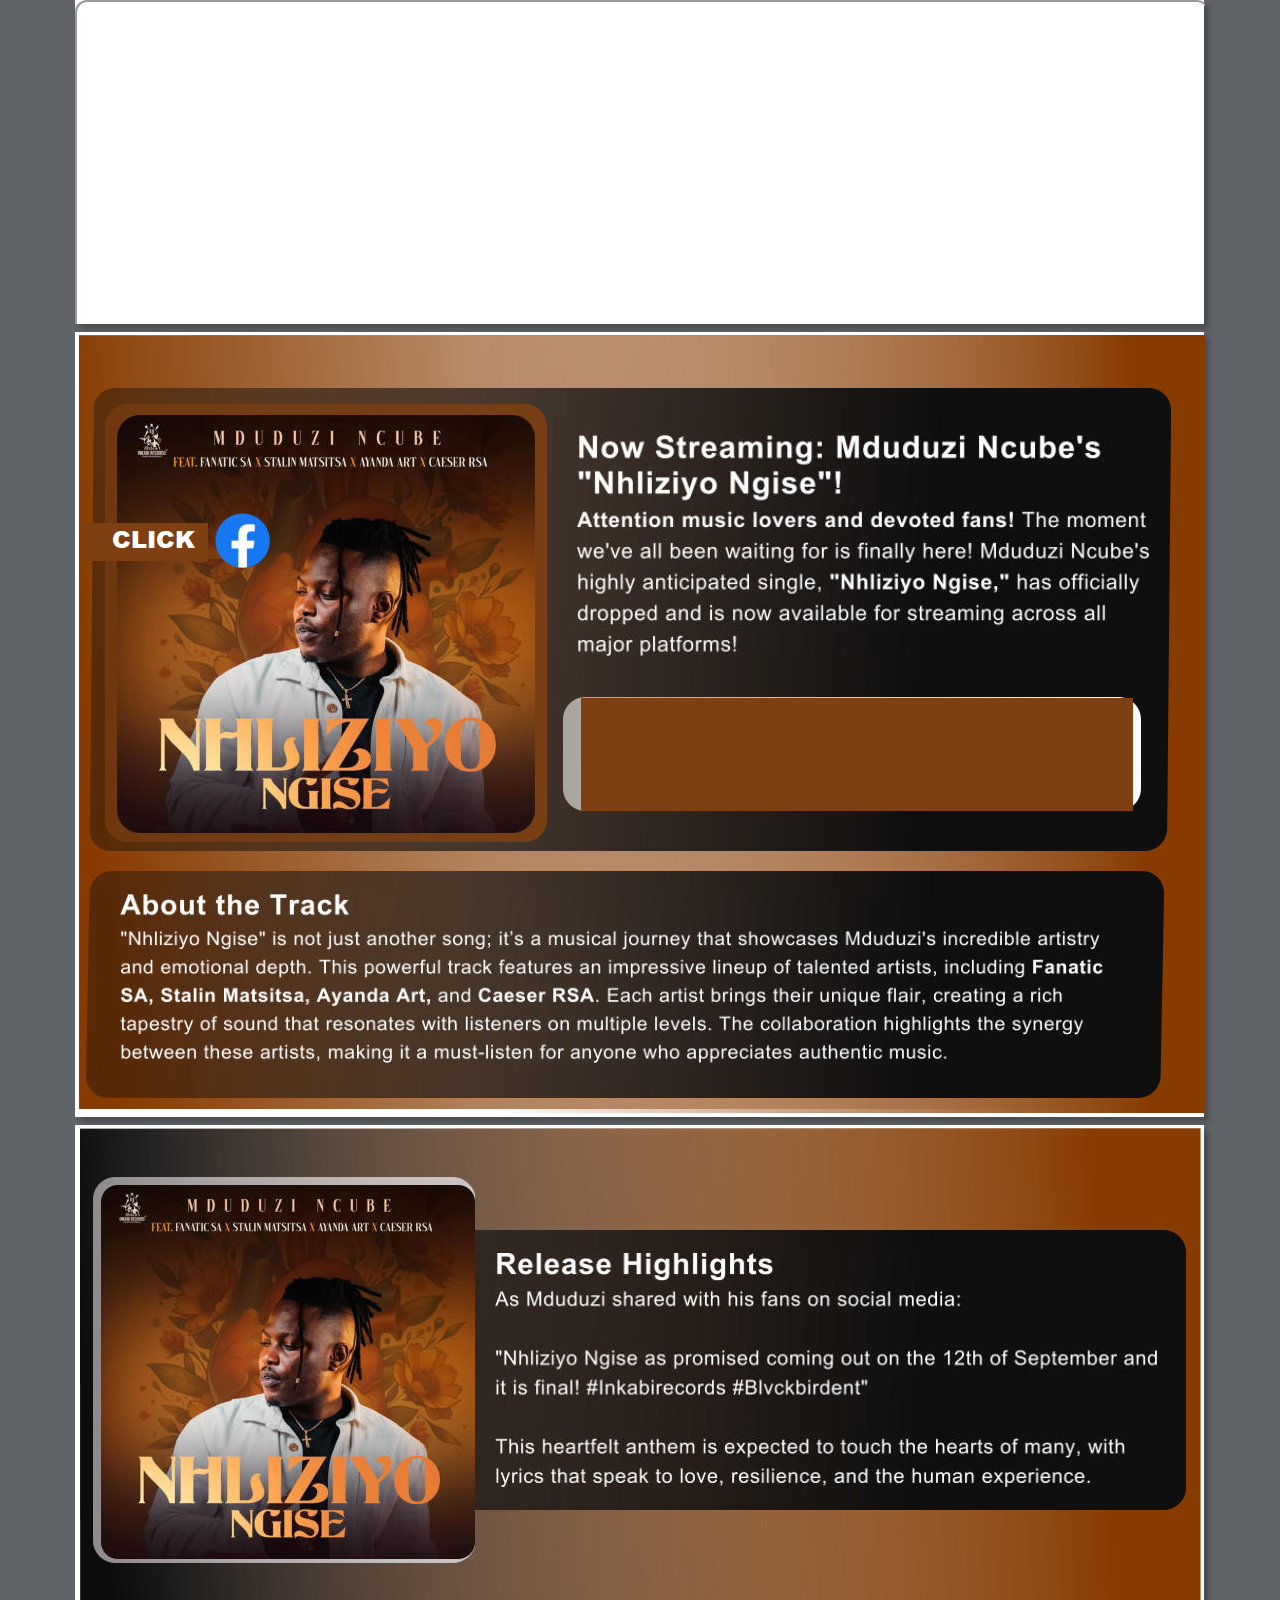
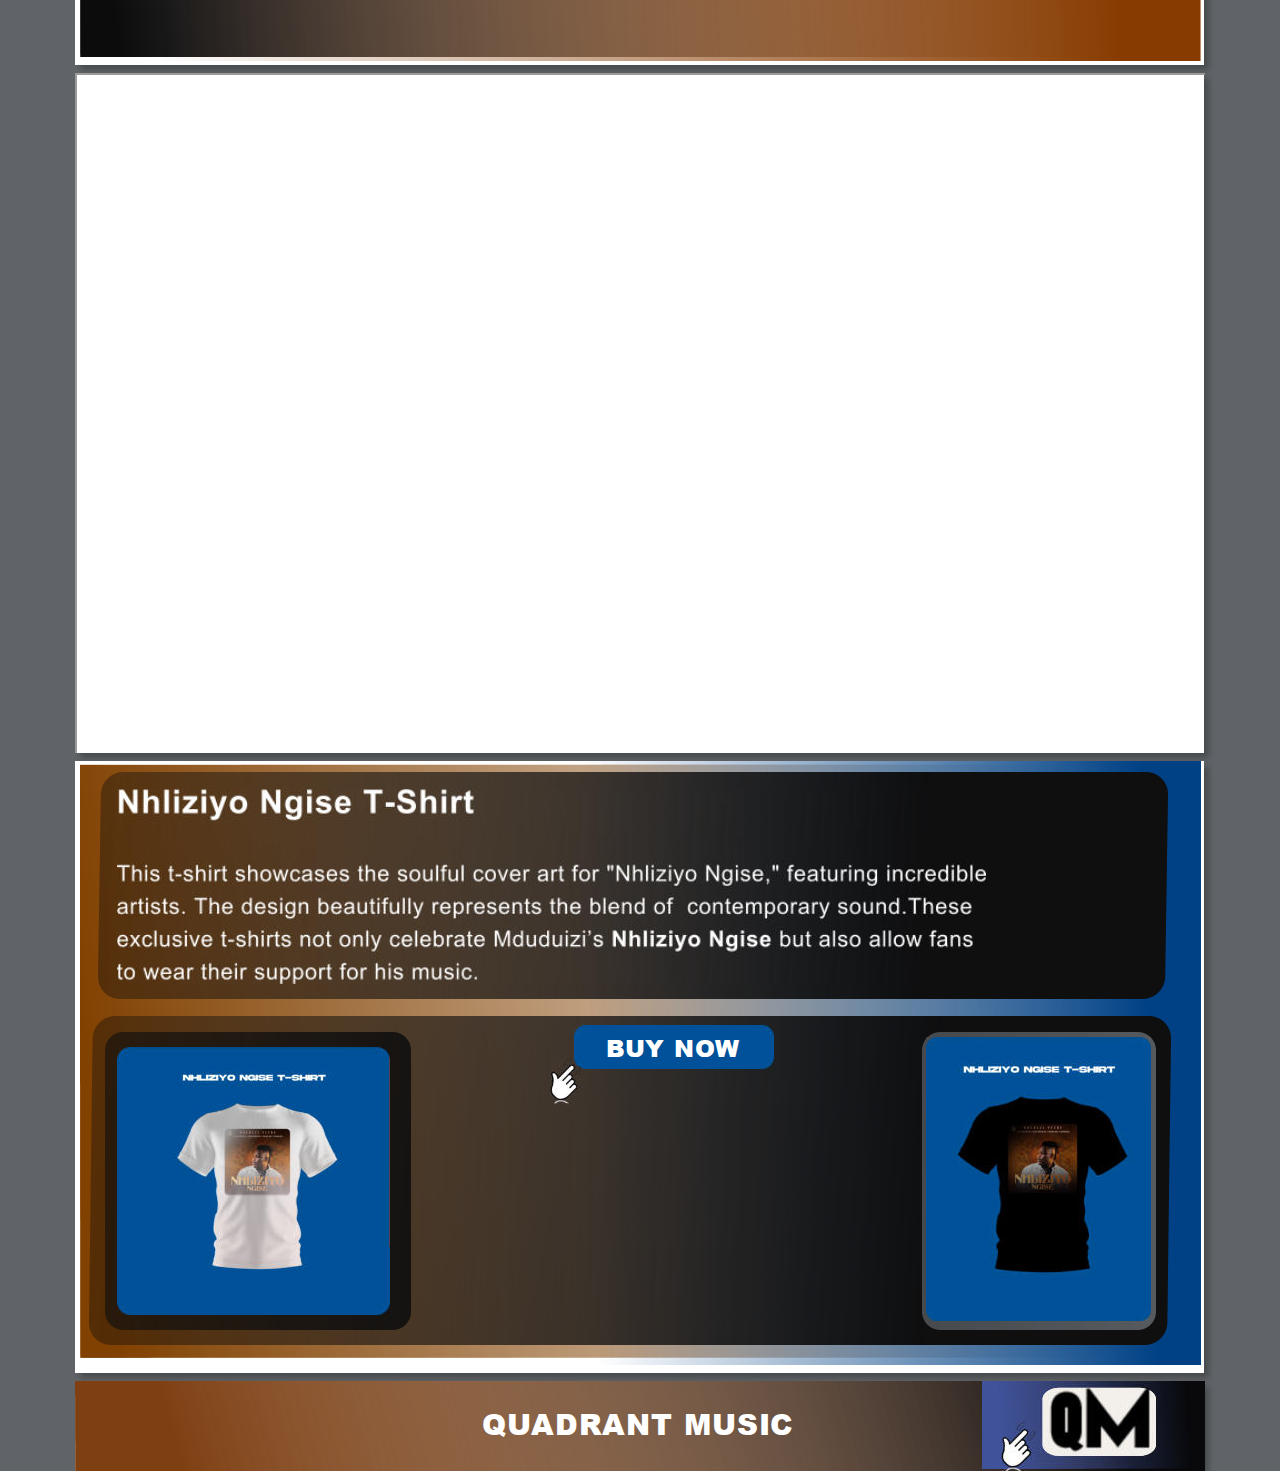
<file: index.html>
<!DOCTYPE html>
<html lang="en">
<head>
 <meta http-equiv="X-UA-Compatible" content="IE=EDGE">
 <meta charset="utf-8">
 <meta name="Generator" content="Xara HTML filter v.9.6.0.33">
 <meta name="XAR Files" content="nhliziyo-ngise[_htm_files/xr_files.txt">
 <meta property="og:title" content="🎶 Now Streaming: Mduduzi Ncube's Nhliziyo Ngise! 🎶">
 <meta property="og:description" content="Attention music lovers and devoted fans! The moment we've all been waiting for is finally here! Mduduzi Ncube's highly anticipated single, Nhliziyo Ngise, has officially dropped and is now available for streaming across all major platforms!">
 <meta property="og:image" content="Nhliziyo-Ngise_htm_files/Mduduzi_Ncube.jpg">
 <title>nhliziyo-ngise</title>
 <meta name="viewport" content="width=device-width, initial-scale=1">
 <link rel="stylesheet" href="nhliziyo-ngise[_htm_files/xr_fonts.css">
 <!--=============== FAVICON ===============-->
 <link rel="shortcut icon" href="Mduduzi_Ncube-ind_htm_files/Mduduzi_Ncube-Nhliziyo-ngise.jpg" type="image/x-icon">
 <script><!--
 if(navigator.userAgent.indexOf('MSIE')!=-1 || navigator.userAgent.indexOf('Trident')!=-1){ document.write('<link rel="stylesheet" href="nhliziyo-ngise[_htm_files/xr_fontsie.css"/>');} 
 if(navigator.userAgent.indexOf('Android')!=-1){ document.write('<link rel="stylesheet" href="nhliziyo-ngise[_htm_files/xr_fontsrep.css"/>');} 
--></script>
 <script>document.documentElement.className="xr_bgh0";</script>
 <link rel="stylesheet" href="nhliziyo-ngise[_htm_files/xr_main.css">
 <link rel="stylesheet" href="nhliziyo-ngise[_htm_files/custom_styles.css">
 <link rel="stylesheet" href="nhliziyo-ngise[_htm_files/xr_text.css">
 <script src="nhliziyo-ngise[_htm_files/roe.js"></script>
 <script src="nhliziyo-ngise[_htm_files/replaceMobileFonts.js"></script>
 <script src="nhliziyo-ngise[_htm_files/prs4.js"></script>
 <script>xr_spavert=1;xr_pagegap=4;</script>
 <script src="nhliziyo-ngise[_htm_files/jquery.js"></script>
 <link rel="stylesheet" href="nhliziyo-ngise[_htm_files/ani.css">
 <style>
  #xr_xr {top:0px;}
 </style>
</head>
<body style="background-color:#606468">
<div class="xr_ap" id="xr_xrii"  style="width: 100%; height: 100%; min-width: 1130px; min-height: 324px; top:0%; left:0%; overflow:hidden;">
<!--[if gte IE 9]><!-->
<div id="xr_xr" class="xr_noc" style="width: 1130px; height: 324px; position:relative; text-align:left; margin:0 auto;" onmousedown="xr_mm(event);">
<!--<![endif]-->
<!--[if lt IE 9]>
<div class="xr_ap" id="xr_xr" style="width: 1130px; height: 324px; left:50%; margin-left: -565px; text-align: left; top:0px;">
<![endif]-->
 <script>var xr_xr=document.getElementById("xr_xr");xr_rxc();</script>
<div id="xr_td" class="xr_td">
<div class="xr_app xr_page0 xr_bgn_0_0_0" id="xr_page0" style="height: 324px; left:0px;">
<div id="xr_page_nhliziyo-ngise["></div>
<div class="xr_apb xr_pp" style="width: 1129px; height: 324px; top:0px; left:0px; background-color: white; box-shadow: 5px 5px 6px rgba(0,0,0,0.25);"></div>
<div id="xr_xrc1" class="xr_ap xr_xrc" style="width: 1130px; height: 324px; overflow:hidden;">
<iframe data-testid="embed-iframe" style="border-radius:12px" src="https://open.spotify.com/embed/album/1hvQtLrM7UDjSWhdK56c6Y?utm_source=generator" width="1130" height="500" allow="autoplay; clipboard-write; encrypted-media; fullscreen; picture-in-picture" loading="lazy"></iframe>
</div>
</div>
<div class="xr_app xr_page1 xr_bgn_1_0_0" id="xr_page1" style="height: 785px; left:0px;">
<div id="xr_page_nhliziyo-ngise[_2"></div>
<div class="xr_apb xr_pp" style="width: 1129px; height: 785px; top:0px; left:0px; background-color: white; box-shadow: 5px 5px 6px rgba(0,0,0,0.25);"></div>
<div id="xr_xrc2" class="xr_ap xr_xrc" style="width: 1130px; height: 785px; overflow:hidden;">
<div class="xr_group" style="-moz-opacity: 0.00;-khtml-opacity: 0.00;opacity: 0.00;filter:progid:DXImageTransform.Microsoft.Alpha(opacity=0); position:relative;">
 <span class="xr_ar" style="left:0px;top:0px;width:1130px;height:432px; background-color: #000000;-moz-opacity: 0.00;-khtml-opacity: 0.00;opacity: 0.00;filter:progid:DXImageTransform.Microsoft.Alpha(opacity=0);"></span>
</div>
<div class="xr_group" style="-moz-opacity: 0.00;-khtml-opacity: 0.00;opacity: 0.00;filter:progid:DXImageTransform.Microsoft.Alpha(opacity=0); position:relative;">
 <span class="xr_ar" style="left:460px;top:176px;width:671px;height:256px; background-color: #000000;-moz-opacity: 0.00;-khtml-opacity: 0.00;opacity: 0.00;filter:progid:DXImageTransform.Microsoft.Alpha(opacity=0);"></span>
</div>
<div class="xr_group" style="-moz-opacity: 0.00;-khtml-opacity: 0.00;opacity: 0.00;filter:progid:DXImageTransform.Microsoft.Alpha(opacity=0); position:relative;">
 <span class="xr_ar" style="left:1083px;top:28px;width:47px;height:60px; background-color: #000000;-moz-opacity: 0.00;-khtml-opacity: 0.00;opacity: 0.00;filter:progid:DXImageTransform.Microsoft.Alpha(opacity=0);"></span>
</div>
 <img class="xr_ap" src="nhliziyo-ngise[_htm_files/158.png" alt="" title="" style="left:3px;top:2px;width:1625px;height:776px;">
 <img class="xr_ap" src="nhliziyo-ngise[_htm_files/159.png" alt="" title="" style="left:359px;top:2px;width:772px;height:780px;">
 <img class="xr_ap" src="nhliziyo-ngise[_htm_files/100.png" alt="" title="" style="left:14px;top:56px;width:1082px;height:463px;">
 <img class="xr_ap" src="nhliziyo-ngise[_htm_files/101.png" alt="" title="" style="left:30px;top:72px;width:442px;height:438px;">
 <img class="xr_ap" src="nhliziyo-ngise[_htm_files/139.png" alt="" title="" style="left:488px;top:365px;width:578px;height:114px;">
 <img class="xr_ap" src="nhliziyo-ngise[_htm_files/163.jpg" alt="" title="" style="left:506px;top:366px;width:552px;height:113px;">
 <img class="xr_ap" src="nhliziyo-ngise[_htm_files/164.jpg" alt="" title="" style="left:42px;top:83px;width:418px;height:418px;">
 <img class="xr_ap" src="nhliziyo-ngise[_htm_files/165.png" alt="" title="" style="left:11px;top:539px;width:1078px;height:227px;">
 <img class="xr_ap" src="nhliziyo-ngise[_htm_files/112.jpg" alt="" title="" style="left:8px;top:191px;width:125px;height:38px;">
 <div class="xr_txt xr_s0" style="position: absolute; left:37px; top:216px; width:87px; height:10px;font-family:Times New Roman;">
  <span class="xr_tl xr_s1" style="top: -25.96px;"><span class="xr_s2" style="">CLICK</span><span class="xr_s3" style=""> </span></span>
 </div>
 <a href="https://web.facebook.com/photo.php?fbid=1397144099085567&amp;set=pb.100063699700621.-2207520000&amp;type=3" onclick="return(xr_nn());">
  <img class="xr_ap" src="nhliziyo-ngise[_htm_files/167.jpg" alt="" title="" onmousemove="xr_mo(this,4,event)" style="left:140px;top:180px;width:57px;height:57px;">
 </a>
 <img class="xr_ap" src="nhliziyo-ngise[_htm_files/168.jpg" alt="" title="" style="left:502px;top:103px;width:572px;height:221px;">
 <img class="xr_ap" src="nhliziyo-ngise[_htm_files/169.jpg" alt="" title="" style="left:45px;top:562px;width:983px;height:169px;">
 <div id="xr_xo4"></div>
 <div id="xr_xd4"></div>
</div>
</div>
<div class="xr_app xr_page2 xr_bgn_2_0_0" id="xr_page2" style="height: 540px; left:0px;">
<div id="xr_page_nhliziyo-ngise[_3"></div>
<div class="xr_apb xr_pp" style="width: 1129px; height: 540px; top:0px; left:0px; background-color: white; box-shadow: 5px 5px 6px rgba(0,0,0,0.25);"></div>
<div id="xr_xrc3" class="xr_ap xr_xrc" style="width: 1130px; height: 540px; overflow:hidden;">
<div class="xr_group" style="-moz-opacity: 0.00;-khtml-opacity: 0.00;opacity: 0.00;filter:progid:DXImageTransform.Microsoft.Alpha(opacity=0); position:relative;">
 <span class="xr_ar" style="left:0px;top:0px;width:1130px;height:432px; background-color: #000000;-moz-opacity: 0.00;-khtml-opacity: 0.00;opacity: 0.00;filter:progid:DXImageTransform.Microsoft.Alpha(opacity=0);"></span>
</div>
<div class="xr_group" style="-moz-opacity: 0.00;-khtml-opacity: 0.00;opacity: 0.00;filter:progid:DXImageTransform.Microsoft.Alpha(opacity=0); position:relative;">
 <span class="xr_ar" style="left:460px;top:176px;width:671px;height:256px; background-color: #000000;-moz-opacity: 0.00;-khtml-opacity: 0.00;opacity: 0.00;filter:progid:DXImageTransform.Microsoft.Alpha(opacity=0);"></span>
</div>
<div class="xr_group" style="-moz-opacity: 0.00;-khtml-opacity: 0.00;opacity: 0.00;filter:progid:DXImageTransform.Microsoft.Alpha(opacity=0); position:relative;">
 <span class="xr_ar" style="left:1083px;top:28px;width:47px;height:60px; background-color: #000000;-moz-opacity: 0.00;-khtml-opacity: 0.00;opacity: 0.00;filter:progid:DXImageTransform.Microsoft.Alpha(opacity=0);"></span>
</div>
 <img class="xr_ap" src="nhliziyo-ngise[_htm_files/115.png" alt="" title="" style="left:5px;top:3px;width:1624px;height:530px;">
 <img class="xr_ap" src="nhliziyo-ngise[_htm_files/171.png" alt="" title="" style="left:-3px;top:3px;width:1129px;height:534px;">
 <img class="xr_ap" src="nhliziyo-ngise[_htm_files/172.png" alt="" title="" style="left:34px;top:105px;width:1077px;height:280px;">
 <img class="xr_ap" src="nhliziyo-ngise[_htm_files/118.png" alt="" title="" style="left:133px;top:366px;width:90px;height:89px;">
 <img class="xr_ap" src="nhliziyo-ngise[_htm_files/175.png" alt="" title="" style="left:18px;top:52px;width:382px;height:386px;">
 <img class="xr_ap" src="nhliziyo-ngise[_htm_files/176.jpg" alt="" title="" style="left:420px;top:128px;width:662px;height:234px;">
 <img class="xr_ap" src="nhliziyo-ngise[_htm_files/177.jpg" alt="" title="" style="left:26px;top:60px;width:374px;height:374px;">
 <div id="xr_xo10"></div>
 <div id="xr_xd10"></div>
</div>
</div>
<div class="xr_app xr_page3 xr_bgn_3_0_0" id="xr_page3" style="height: 680px; left:0px;">
<div id="xr_page_nhliziyo-ngise[_4"></div>
<div class="xr_apb xr_pp" style="width: 1129px; height: 680px; top:0px; left:0px; background-color: white; box-shadow: 5px 5px 6px rgba(0,0,0,0.25);"></div>
<div id="xr_xrc4" class="xr_ap xr_xrc" style="width: 1130px; height: 680px; overflow:hidden;">
<iframe width="1130" height="680" src="https://www.youtube.com/embed/oli8VWnLB3U?si=soh83hMElYsOrbNj" title="YouTube video player" allow="accelerometer; autoplay; clipboard-write; encrypted-media; gyroscope; picture-in-picture; web-share" referrerpolicy="strict-origin-when-cross-origin"></iframe>
</div>
</div>
<div class="xr_app xr_page4 xr_bgn_4_0_0" id="xr_page4" style="height: 612px; left:0px;">
<div id="xr_page_-a-j"></div>
<div class="xr_apb xr_pp" style="width: 1129px; height: 612px; top:0px; left:0px; background-color: white; box-shadow: 5px 5px 6px rgba(0,0,0,0.25);"></div>
<div id="xr_xrc5" class="xr_ap xr_xrc" style="width: 1130px; height: 612px; overflow:hidden;">
<div class="xr_group" style="-moz-opacity: 0.00;-khtml-opacity: 0.00;opacity: 0.00;filter:progid:DXImageTransform.Microsoft.Alpha(opacity=0); position:relative;">
 <span class="xr_ar" style="left:0px;top:0px;width:1130px;height:432px; background-color: #000000;-moz-opacity: 0.00;-khtml-opacity: 0.00;opacity: 0.00;filter:progid:DXImageTransform.Microsoft.Alpha(opacity=0);"></span>
</div>
<div class="xr_group" style="-moz-opacity: 0.00;-khtml-opacity: 0.00;opacity: 0.00;filter:progid:DXImageTransform.Microsoft.Alpha(opacity=0); position:relative;">
 <span class="xr_ar" style="left:460px;top:176px;width:671px;height:256px; background-color: #000000;-moz-opacity: 0.00;-khtml-opacity: 0.00;opacity: 0.00;filter:progid:DXImageTransform.Microsoft.Alpha(opacity=0);"></span>
</div>
<div class="xr_group" style="-moz-opacity: 0.00;-khtml-opacity: 0.00;opacity: 0.00;filter:progid:DXImageTransform.Microsoft.Alpha(opacity=0); position:relative;">
 <span class="xr_ar" style="left:1083px;top:28px;width:47px;height:60px; background-color: #000000;-moz-opacity: 0.00;-khtml-opacity: 0.00;opacity: 0.00;filter:progid:DXImageTransform.Microsoft.Alpha(opacity=0);"></span>
</div>
 <img class="xr_ap" src="nhliziyo-ngise[_htm_files/210.png" alt="" title="" style="left:5px;top:3px;width:1624px;height:594px;">
 <img class="xr_ap" src="nhliziyo-ngise[_htm_files/211.png" alt="" title="" style="left:473px;top:-5px;width:654px;height:610px;">
 <img class="xr_ap" src="nhliziyo-ngise[_htm_files/212.png" alt="" title="" style="left:14px;top:255px;width:1082px;height:329px;">
 <img class="xr_ap" src="nhliziyo-ngise[_htm_files/213.png" alt="" title="" style="left:30px;top:271px;width:306px;height:298px;">
 <img class="xr_ap" src="nhliziyo-ngise[_htm_files/214.jpg" alt="" title="" style="left:42px;top:286px;width:273px;height:268px;">
 <img class="xr_ap" src="nhliziyo-ngise[_htm_files/215.png" alt="" title="" style="left:23px;top:11px;width:1070px;height:227px;">
 <img class="xr_ap" src="nhliziyo-ngise[_htm_files/216.png" alt="" title="" style="left:847px;top:271px;width:234px;height:298px;">
 <img class="xr_ap" src="nhliziyo-ngise[_htm_files/217.jpg" alt="" title="" style="left:851px;top:276px;width:225px;height:284px;">
 <a href="https://paystack.com/buy/nhliziyo-ngise-t-shirt-ezjmwh" onclick="return(xr_nn());">
  <img class="xr_ap" src="nhliziyo-ngise[_htm_files/218.jpg" alt="" title="" onmousemove="xr_mo(this,19,event)" style="left:499px;top:264px;width:200px;height:44px;"/>
 </a>
 <div class="xr_txt Normal_text xr_s4" style="position: absolute; left:531px; top:296px; width:128px; height:10px;">
  <span class="xr_tl Normal_text xr_s4" style="top: -25.88px;"><a href="https://paystack.com/buy/nhliziyo-ngise-t-shirt-ezjmwh" onclick="return(xr_nn());" onmousemove="xr_mo(this,19)" ><span class="Normal_text xr_s4" style="">BUY NOW</span></a></span>
 </div>
 <img class="xr_ap" src="nhliziyo-ngise[_htm_files/219.jpg" alt="" title="" style="left:475px;top:296px;width:32px;height:51px;">
 <img class="xr_ap" src="nhliziyo-ngise[_htm_files/220.jpg" alt="" title="" style="left:42px;top:28px;width:869px;height:195px;">
 <div id="xr_xo19"></div>
 <div id="xr_xd19"></div>
</div>
</div>
<div class="xr_app xr_page5 xr_bgn_5_0_0" id="xr_page5" style="height: 90px; left:0px;">
<div id="xr_page_nhliziyo-ngise[_6"></div>
<div class="xr_apb xr_pp" style="width: 1129px; height: 90px; top:0px; left:0px; background-color: white; box-shadow: 5px 5px 6px rgba(0,0,0,0.25);"></div>
<div id="xr_xrc6" class="xr_ap xr_xrc" style="width: 1130px; height: 90px; overflow:hidden;">
 <img class="xr_ap" src="nhliziyo-ngise[_htm_files/129.png" alt="" title="" style="left:-1px;top:-15px;width:1132px;height:112px;">
 <img class="xr_ap" src="nhliziyo-ngise[_htm_files/184.png" alt="" title="" style="left:0px;top:-12px;width:1131px;height:111px;">
<div class="xr_group" style="-moz-opacity: 0.00;-khtml-opacity: 0.00;opacity: 0.00;filter:progid:DXImageTransform.Microsoft.Alpha(opacity=0); position:relative;">
 <span class="xr_ar" style="left:0px;top:0px;width:1130px;height:432px; background-color: #000000;-moz-opacity: 0.00;-khtml-opacity: 0.00;opacity: 0.00;filter:progid:DXImageTransform.Microsoft.Alpha(opacity=0);"></span>
</div>
<div class="xr_group" style="-moz-opacity: 0.00;-khtml-opacity: 0.00;opacity: 0.00;filter:progid:DXImageTransform.Microsoft.Alpha(opacity=0); position:relative;">
</div>
<div class="xr_group" style="-moz-opacity: 0.00;-khtml-opacity: 0.00;opacity: 0.00;filter:progid:DXImageTransform.Microsoft.Alpha(opacity=0); position:relative;">
 <span class="xr_ar" style="left:1083px;top:28px;width:47px;height:60px; background-color: #000000;-moz-opacity: 0.00;-khtml-opacity: 0.00;opacity: 0.00;filter:progid:DXImageTransform.Microsoft.Alpha(opacity=0);"></span>
</div>
 <img class="xr_ap" src="nhliziyo-ngise[_htm_files/131.png" alt="" title="" style="left:906px;top:-11px;width:225px;height:100px;">
 <a href="https://quadrantmusic.netlify.app/advertising-the-strategy" onclick="return(xr_nn());">
  <img class="xr_ap" src="nhliziyo-ngise[_htm_files/132.png" alt="" title="" onmousemove="xr_mo(this,23,event)" style="left:967px;top:6px;width:114px;height:69px;">
 </a>
 <a href="https://quadrantmusic.netlify.app/advertising-the-strategy" onclick="return(xr_nn());">
  <img class="xr_ap" src="nhliziyo-ngise[_htm_files/225.jpg" alt="" title="" onmousemove="xr_mo(this,23,event)" style="left:964px;top:-23px;width:124px;height:124px;">
 </a>
 <img class="xr_ap" src="nhliziyo-ngise[_htm_files/188.jpg" alt="" title="" style="left:926px;top:40px;width:35px;height:55px;">
 <div class="xr_txt Heading_1 Heading_3 xr_s5" style="position: absolute; left:407px; top:54px; width:311px; height:10px;">
  <h3 class="xr_tl Heading_1 Heading_3 xr_s5" style="top: -32.28px;margin:0;">QUADRANT MUSIC</h3>
 </div>
 <div id="xr_xo23"></div>
 <div id="xr_xd23"></div>
</div>
</div>
</div>
</div>
</div >
<!--[if lt IE 7]><script src="nhliziyo-ngise[_htm_files/png.js"></script><![endif]-->
<!--[if IE]><script>xr_aeh()</script><![endif]--><!--[if !IE]>--><script>xr_htm();repMobFonts();window.addEventListener('load', xr_aeh, false);</script><!--<![endif]-->
</body>

</html>
</file>
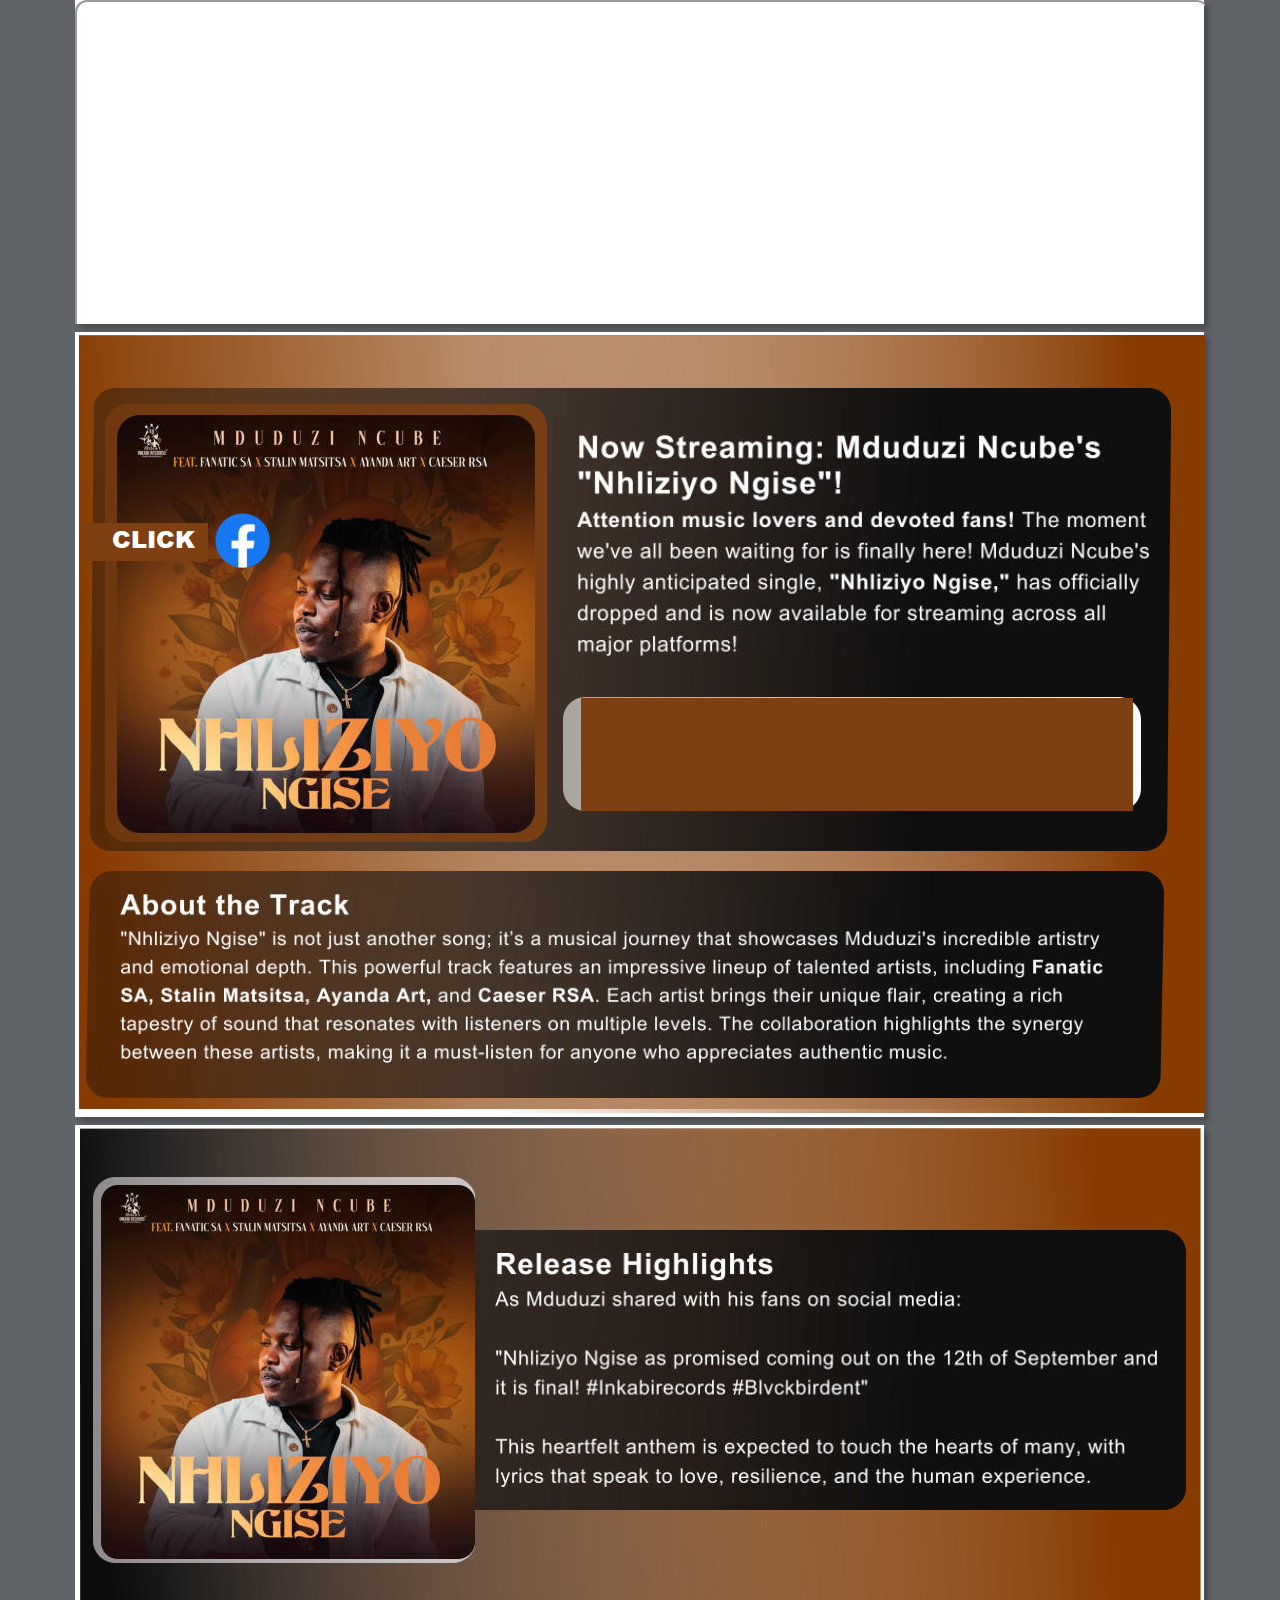
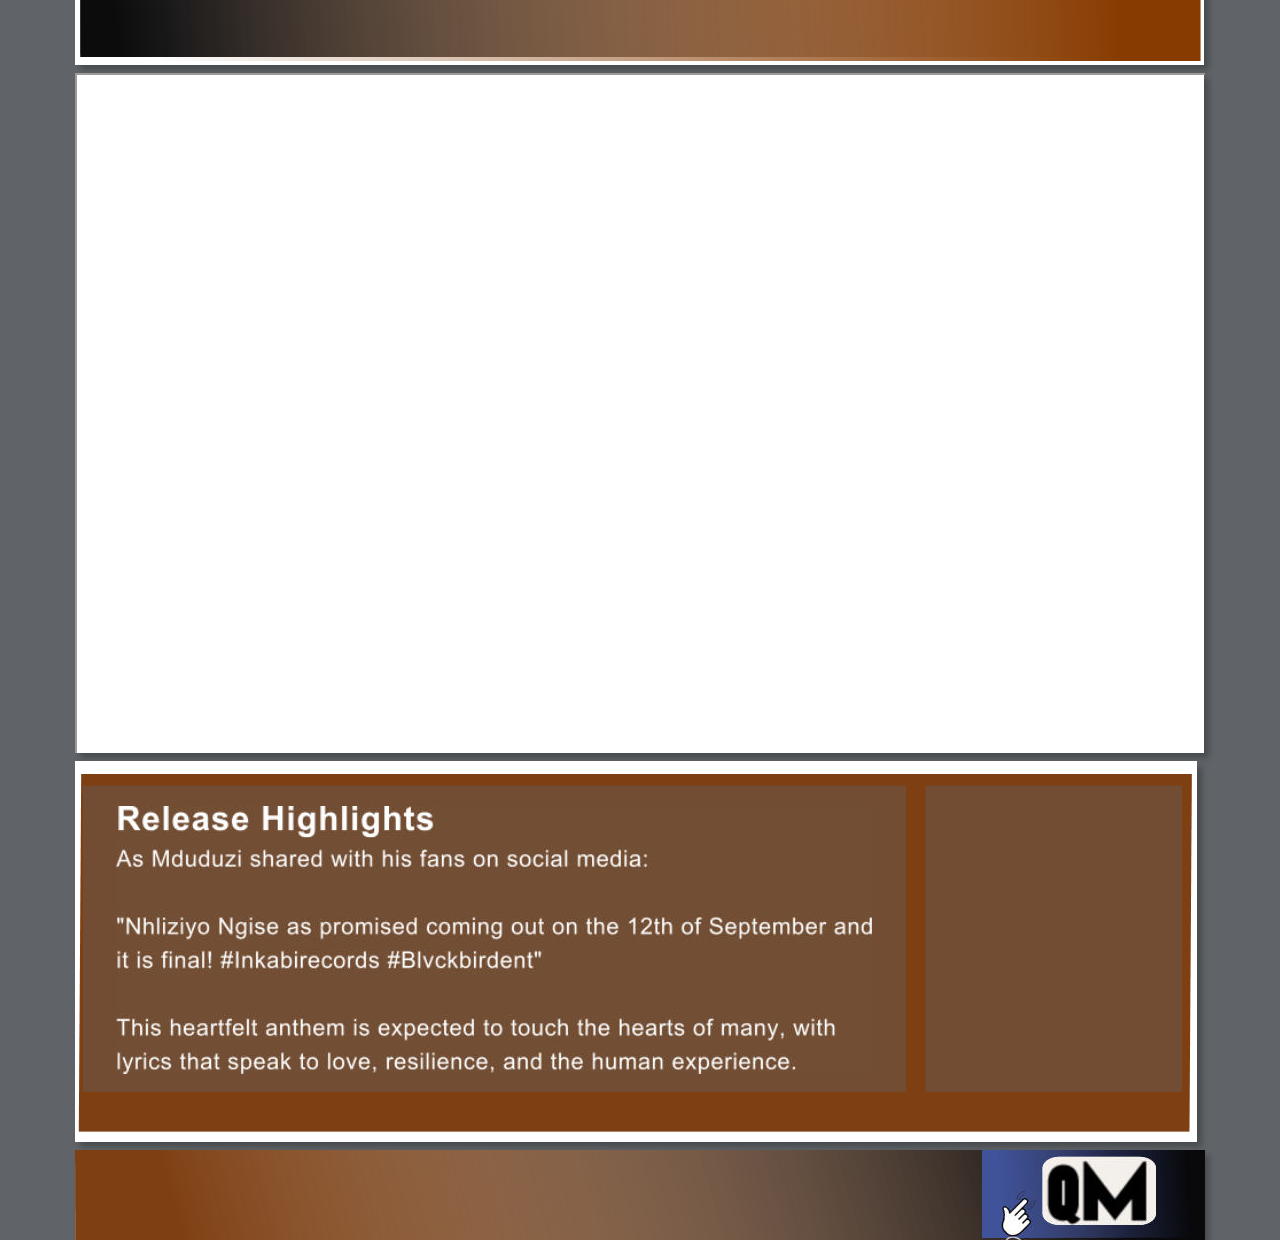
<file: Nhliziyo-Ngise - Copy (2) - Copy.htm>
<!DOCTYPE html>
<html lang="en">
<head>
 <meta http-equiv="X-UA-Compatible" content="IE=EDGE">
 <meta charset="utf-8">
 <meta name="Generator" content="Xara HTML filter v.9.6.0.33">
 <meta name="XAR Files" content="Nhliziyo-Ngise_htm_files/xr_files.txt">
 <title>Nhliziyo-Ngise</title>
 <meta name="viewport" content="width=device-width, initial-scale=1">
 <link rel="stylesheet" href="Nhliziyo-Ngise_htm_files/xr_fonts.css">
 <meta property="og:title" content="🎶 Now Streaming: Mduduzi Ncube's Nhliziyo Ngise! 🎶">
 <meta property="og:description" content="Attention music lovers and devoted fans! The moment we've all been waiting for is finally here! Mduduzi Ncube's highly anticipated single, Nhliziyo Ngise, has officially dropped and is now available for streaming across all major platforms!">
 <meta property="og:image" content="Nhliziyo-Ngise_htm_files/Mduduzi_Ncube.jpg">
 <meta property="og:url" content="https://nhliziyo-ngise.netlify.app/" />
 <!--=============== FAVICON ===============-->
 <link rel="shortcut icon" href="Nhliziyo-Ngise_htm_files/Mduduzi_Ncube.jpg" type="image/x-icon">
 <script><!--
 if(navigator.userAgent.indexOf('MSIE')!=-1 || navigator.userAgent.indexOf('Trident')!=-1){ document.write('<link rel="stylesheet" href="Nhliziyo-Ngise_htm_files/xr_fontsie.css"/>');} 
 if(navigator.userAgent.indexOf('Android')!=-1){ document.write('<link rel="stylesheet" href="Nhliziyo-Ngise_htm_files/xr_fontsrep.css"/>');} 
--></script>
 <script>document.documentElement.className="xr_bgh0";</script>
 <link rel="stylesheet" href="Nhliziyo-Ngise_htm_files/xr_main.css">
 <link rel="stylesheet" href="Nhliziyo-Ngise_htm_files/xr_text.css">
 <script src="Nhliziyo-Ngise_htm_files/roe.js"></script>
 <script src="Nhliziyo-Ngise_htm_files/replaceMobileFonts.js"></script>
 <script src="Nhliziyo-Ngise_htm_files/prs4.js"></script>
 <script>xr_spavert=1;xr_pagegap=4;</script>
 <script src="Nhliziyo-Ngise_htm_files/jquery.js"></script>
 <link rel="stylesheet" href="Nhliziyo-Ngise_htm_files/ani.css">
 <style>
  @media screen and (min-width: 1127px) {#xr_xr {top:0px;}}
 </style>
</head>
<body style="background-color:#606468">
<div class="xr_ap" id="xr_xrii"  style="width: 100%; height: 100%; min-width: 1130px; min-height: 324px; top:0%; left:0%; overflow:hidden;">
<!--[if gte IE 9]><!-->
<div id="xr_xr" class="xr_noc" style="width: 1130px; height: 324px; position:relative; text-align:left; margin:0 auto;" onmousedown="xr_mm(event);">
<!--<![endif]-->
<!--[if lt IE 9]>
<div class="xr_ap" id="xr_xr" style="width: 1130px; height: 324px; left:50%; margin-left: -565px; text-align: left; top:0px;">
<![endif]-->
 <script>var xr_xr=document.getElementById("xr_xr");xr_rxc();</script>
<div id="xr_td" class="xr_td">
<div class="xr_app xr_page0 xr_bgn_0_0_0" id="xr_page0" style="height: 324px; left:0px;">
<div id="xr_page_Nhliziyo-Ngise"></div>
<div class="xr_apb xr_pp" style="width: 1129px; height: 324px; top:0px; left:0px; background-color: white; box-shadow: 5px 5px 6px rgba(0,0,0,0.25);"></div>
<div id="xr_xrc1" class="xr_ap xr_xrc" style="width: 1130px; height: 324px; overflow:hidden;">
<iframe data-testid="embed-iframe" style="border-radius:12px" src="https://open.spotify.com/embed/album/1hvQtLrM7UDjSWhdK56c6Y?utm_source=generator" width="1130" height="500" allow="autoplay; clipboard-write; encrypted-media; fullscreen; picture-in-picture" loading="lazy"></iframe>
</div>
</div>
<div class="xr_app xr_page1 xr_bgn_1_0_0" id="xr_page1" style="height: 785px; left:0px;">
<div id="xr_page_Nhliziyo-Ngise_2"></div>
<div class="xr_apb xr_pp" style="width: 1129px; height: 785px; top:0px; left:0px; background-color: white; box-shadow: 5px 5px 6px rgba(0,0,0,0.25);"></div>
<div id="xr_xrc2" class="xr_ap xr_xrc" style="width: 1130px; height: 785px; overflow:hidden;">
<div class="xr_group" style="-moz-opacity: 0.00;-khtml-opacity: 0.00;opacity: 0.00;filter:progid:DXImageTransform.Microsoft.Alpha(opacity=0); position:relative;">
 <span class="xr_ar" style="left:0px;top:0px;width:1130px;height:432px; background-color: #000000;-moz-opacity: 0.00;-khtml-opacity: 0.00;opacity: 0.00;filter:progid:DXImageTransform.Microsoft.Alpha(opacity=0);"></span>
</div>
<div class="xr_group" style="-moz-opacity: 0.00;-khtml-opacity: 0.00;opacity: 0.00;filter:progid:DXImageTransform.Microsoft.Alpha(opacity=0); position:relative;">
 <span class="xr_ar" style="left:460px;top:176px;width:671px;height:256px; background-color: #000000;-moz-opacity: 0.00;-khtml-opacity: 0.00;opacity: 0.00;filter:progid:DXImageTransform.Microsoft.Alpha(opacity=0);"></span>
</div>
<div class="xr_group" style="-moz-opacity: 0.00;-khtml-opacity: 0.00;opacity: 0.00;filter:progid:DXImageTransform.Microsoft.Alpha(opacity=0); position:relative;">
 <span class="xr_ar" style="left:1083px;top:28px;width:47px;height:60px; background-color: #000000;-moz-opacity: 0.00;-khtml-opacity: 0.00;opacity: 0.00;filter:progid:DXImageTransform.Microsoft.Alpha(opacity=0);"></span>
</div>
 <img class="xr_ap" src="Nhliziyo-Ngise_htm_files/158.png" alt="" title="" style="left:3px;top:2px;width:1625px;height:776px;">
 <img class="xr_ap" src="Nhliziyo-Ngise_htm_files/159.png" alt="" title="" style="left:359px;top:2px;width:772px;height:780px;">
 <img class="xr_ap" src="Nhliziyo-Ngise_htm_files/100.png" alt="" title="" style="left:14px;top:56px;width:1082px;height:463px;">
 <img class="xr_ap" src="Nhliziyo-Ngise_htm_files/101.png" alt="" title="" style="left:30px;top:72px;width:442px;height:438px;">
 <img class="xr_ap" src="Nhliziyo-Ngise_htm_files/139.png" alt="" title="" style="left:488px;top:365px;width:578px;height:114px;">
 <img class="xr_ap" src="Nhliziyo-Ngise_htm_files/163.jpg" alt="" title="" style="left:506px;top:366px;width:552px;height:113px;">
 <img class="xr_ap" src="Nhliziyo-Ngise_htm_files/nhliziyo-ngise.jpg" alt="" title="" style="left:42px;top:83px;width:418px;height:418px;">
 <img class="xr_ap" src="Nhliziyo-Ngise_htm_files/165.png" alt="" title="" style="left:11px;top:539px;width:1078px;height:227px;">
 <img class="xr_ap" src="Nhliziyo-Ngise_htm_files/112.jpg" alt="" title="" style="left:8px;top:191px;width:125px;height:38px;">
 <div class="xr_txt xr_s0" style="position: absolute; left:37px; top:216px; width:87px; height:10px;font-family:Times New Roman;">
  <span class="xr_tl xr_s1" style="top: -25.96px;"><span class="xr_s2" style="">CLICK</span><span class="xr_s3" style=""> </span></span>
 </div>
 <a href="https://web.facebook.com/photo.php?fbid=1397144099085567&amp;set=pb.100063699700621.-2207520000&amp;type=3" onclick="return(xr_nn());">
  <img class="xr_ap" src="Nhliziyo-Ngise_htm_files/167.jpg" alt="" title="" onmousemove="xr_mo(this,4,event)" style="left:140px;top:180px;width:57px;height:57px;">
 </a>
 <img class="xr_ap" src="Nhliziyo-Ngise_htm_files/168.jpg" alt="" title="" style="left:502px;top:103px;width:572px;height:221px;">
 <img class="xr_ap" src="Nhliziyo-Ngise_htm_files/169.jpg" alt="" title="" style="left:45px;top:562px;width:983px;height:169px;">
 <div id="xr_xo4"></div>
 <div id="xr_xd4"></div>
</div>
</div>
<div class="xr_app xr_page2 xr_bgn_2_0_0" id="xr_page2" style="height: 540px; left:0px;">
<div id="xr_page_Nhliziyo-Ngise_3"></div>
<div class="xr_apb xr_pp" style="width: 1129px; height: 540px; top:0px; left:0px; background-color: white; box-shadow: 5px 5px 6px rgba(0,0,0,0.25);"></div>
<div id="xr_xrc3" class="xr_ap xr_xrc" style="width: 1130px; height: 540px; overflow:hidden;">
<div class="xr_group" style="-moz-opacity: 0.00;-khtml-opacity: 0.00;opacity: 0.00;filter:progid:DXImageTransform.Microsoft.Alpha(opacity=0); position:relative;">
 <span class="xr_ar" style="left:0px;top:0px;width:1130px;height:432px; background-color: #000000;-moz-opacity: 0.00;-khtml-opacity: 0.00;opacity: 0.00;filter:progid:DXImageTransform.Microsoft.Alpha(opacity=0);"></span>
</div>
<div class="xr_group" style="-moz-opacity: 0.00;-khtml-opacity: 0.00;opacity: 0.00;filter:progid:DXImageTransform.Microsoft.Alpha(opacity=0); position:relative;">
 <span class="xr_ar" style="left:460px;top:176px;width:671px;height:256px; background-color: #000000;-moz-opacity: 0.00;-khtml-opacity: 0.00;opacity: 0.00;filter:progid:DXImageTransform.Microsoft.Alpha(opacity=0);"></span>
</div>
<div class="xr_group" style="-moz-opacity: 0.00;-khtml-opacity: 0.00;opacity: 0.00;filter:progid:DXImageTransform.Microsoft.Alpha(opacity=0); position:relative;">
 <span class="xr_ar" style="left:1083px;top:28px;width:47px;height:60px; background-color: #000000;-moz-opacity: 0.00;-khtml-opacity: 0.00;opacity: 0.00;filter:progid:DXImageTransform.Microsoft.Alpha(opacity=0);"></span>
</div>
 <img class="xr_ap" src="Nhliziyo-Ngise_htm_files/115.png" alt="" title="" style="left:5px;top:3px;width:1624px;height:530px;">
 <img class="xr_ap" src="Nhliziyo-Ngise_htm_files/171.png" alt="" title="" style="left:-3px;top:3px;width:1129px;height:534px;">
 <img class="xr_ap" src="Nhliziyo-Ngise_htm_files/172.png" alt="" title="" style="left:34px;top:105px;width:1077px;height:280px;">
 <img class="xr_ap" src="Nhliziyo-Ngise_htm_files/118.png" alt="" title="" style="left:133px;top:366px;width:90px;height:89px;">
 <img class="xr_ap" src="Nhliziyo-Ngise_htm_files/175.png" alt="" title="" style="left:18px;top:52px;width:382px;height:386px;">
 <img class="xr_ap" src="Nhliziyo-Ngise_htm_files/176.jpg" alt="" title="" style="left:420px;top:128px;width:662px;height:234px;">
 <img class="xr_ap" src="Nhliziyo-Ngise_htm_files/Mduduzi_Ncube.jpg" alt="" title="" style="left:26px;top:60px;width:374px;height:374px;">
 <div id="xr_xo10"></div>
 <div id="xr_xd10"></div>
</div>
</div>
<div class="xr_app xr_page3 xr_bgn_3_0_0" id="xr_page3" style="height: 680px; left:0px;">
<div id="xr_page_Nhliziyo-Ngise_4"></div>
<div class="xr_apb xr_pp" style="width: 1129px; height: 680px; top:0px; left:0px; background-color: white; box-shadow: 5px 5px 6px rgba(0,0,0,0.25);"></div>
<div id="xr_xrc4" class="xr_ap xr_xrc" style="width: 1130px; height: 680px; overflow:hidden;">
<iframe width="1130" height="680" src="https://www.youtube.com/embed/k-hFdhVaPZY?si=bLreyC7w10LtQw01" title="YouTube video player" allow="accelerometer; autoplay; clipboard-write; encrypted-media; gyroscope; picture-in-picture; web-share" referrerpolicy="strict-origin-when-cross-origin"></iframe>
</div>
</div>
<div class="xr_app xr_page4 xr_bgn_4_0_0" id="xr_page4" style="height: 381px; left:0px;">
<div id="xr_page_-a-f"></div>
<div class="xr_apb xr_pp" style="width: 1122px; height: 381px; top:0px; left:0px; background-color: white; box-shadow: 5px 5px 6px rgba(0,0,0,0.25);"></div>
<div id="xr_xrc5" class="xr_ap xr_xrc" style="width: 1123px; height: 381px; overflow:hidden;">
 <img class="xr_ap" src="Nhliziyo-Ngise_htm_files/178.png" alt="" title="" style="left:3px;top:13px;width:1114px;height:358px;">
 <img class="xr_ap" src="Nhliziyo-Ngise_htm_files/180.png" alt="" title="" style="left:7px;top:24px;width:825px;height:307px;">
 <img class="xr_ap" src="Nhliziyo-Ngise_htm_files/181.jpg" alt="" title="" style="left:41px;top:45px;width:756px;height:268px;">
 <img class="xr_ap" src="Nhliziyo-Ngise_htm_files/182.png" alt="" title="" style="left:850px;top:24px;width:258px;height:307px;">
 <div id="xr_xo19"></div>
 <div id="xr_xd19"></div>
</div>
</div>
<div class="xr_app xr_page5 xr_bgn_5_0_0" id="xr_page5" style="height: 90px; left:0px;">
<div id="xr_page_Nhliziyo-Ngise_6"></div>
<div class="xr_apb xr_pp" style="width: 1129px; height: 90px; top:0px; left:0px; background-color: white; box-shadow: 5px 5px 6px rgba(0,0,0,0.25);"></div>
<div id="xr_xrc6" class="xr_ap xr_xrc" style="width: 1130px; height: 90px; overflow:hidden;">
 <img class="xr_ap" src="Nhliziyo-Ngise_htm_files/129.png" alt="" title="" style="left:-1px;top:-15px;width:1132px;height:112px;">
 <img class="xr_ap" src="Nhliziyo-Ngise_htm_files/184.png" alt="" title="" style="left:0px;top:-12px;width:1131px;height:111px;">
<div class="xr_group" style="-moz-opacity: 0.00;-khtml-opacity: 0.00;opacity: 0.00;filter:progid:DXImageTransform.Microsoft.Alpha(opacity=0); position:relative;">
 <span class="xr_ar" style="left:0px;top:0px;width:1130px;height:432px; background-color: #000000;-moz-opacity: 0.00;-khtml-opacity: 0.00;opacity: 0.00;filter:progid:DXImageTransform.Microsoft.Alpha(opacity=0);"></span>
</div>
<div class="xr_group" style="-moz-opacity: 0.00;-khtml-opacity: 0.00;opacity: 0.00;filter:progid:DXImageTransform.Microsoft.Alpha(opacity=0); position:relative;">
</div>
<div class="xr_group" style="-moz-opacity: 0.00;-khtml-opacity: 0.00;opacity: 0.00;filter:progid:DXImageTransform.Microsoft.Alpha(opacity=0); position:relative;">
 <span class="xr_ar" style="left:1083px;top:28px;width:47px;height:60px; background-color: #000000;-moz-opacity: 0.00;-khtml-opacity: 0.00;opacity: 0.00;filter:progid:DXImageTransform.Microsoft.Alpha(opacity=0);"></span>
</div>
 <img class="xr_ap" src="Nhliziyo-Ngise_htm_files/131.png" alt="" title="" style="left:906px;top:-11px;width:225px;height:100px;">
 <a href="https://quadrantmusic.netlify.app/advertising-the-strategy" onclick="return(xr_nn());">
  <img class="xr_ap" src="Nhliziyo-Ngise_htm_files/132.png" alt="" title="" onmousemove="xr_mo(this,23,event)" style="left:967px;top:6px;width:114px;height:69px;">
 </a>
 <a href="https://quadrantmusic.netlify.app/advertising-the-strategy" onclick="return(xr_nn());">
  <img class="xr_ap" src="Nhliziyo-Ngise_htm_files/187.jpg" alt="" title="" onmousemove="xr_mo(this,23,event)" style="left:961px;top:-19px;width:124px;height:124px;">
 </a>
 <img class="xr_ap" src="Nhliziyo-Ngise_htm_files/188.jpg" alt="" title="" style="left:926px;top:40px;width:35px;height:55px;">
 <div id="xr_xo23"></div>
 <div id="xr_xd23"></div>
</div>
</div>
</div>
</div>
</div >
<!--[if lt IE 7]><script src="Nhliziyo-Ngise_htm_files/png.js"></script><![endif]-->
<!--[if IE]><script>xr_aeh()</script><![endif]--><!--[if !IE]>--><script>xr_htm();repMobFonts();window.addEventListener('load', xr_aeh, false);</script><!--<![endif]-->
</body>
</html>
</file>
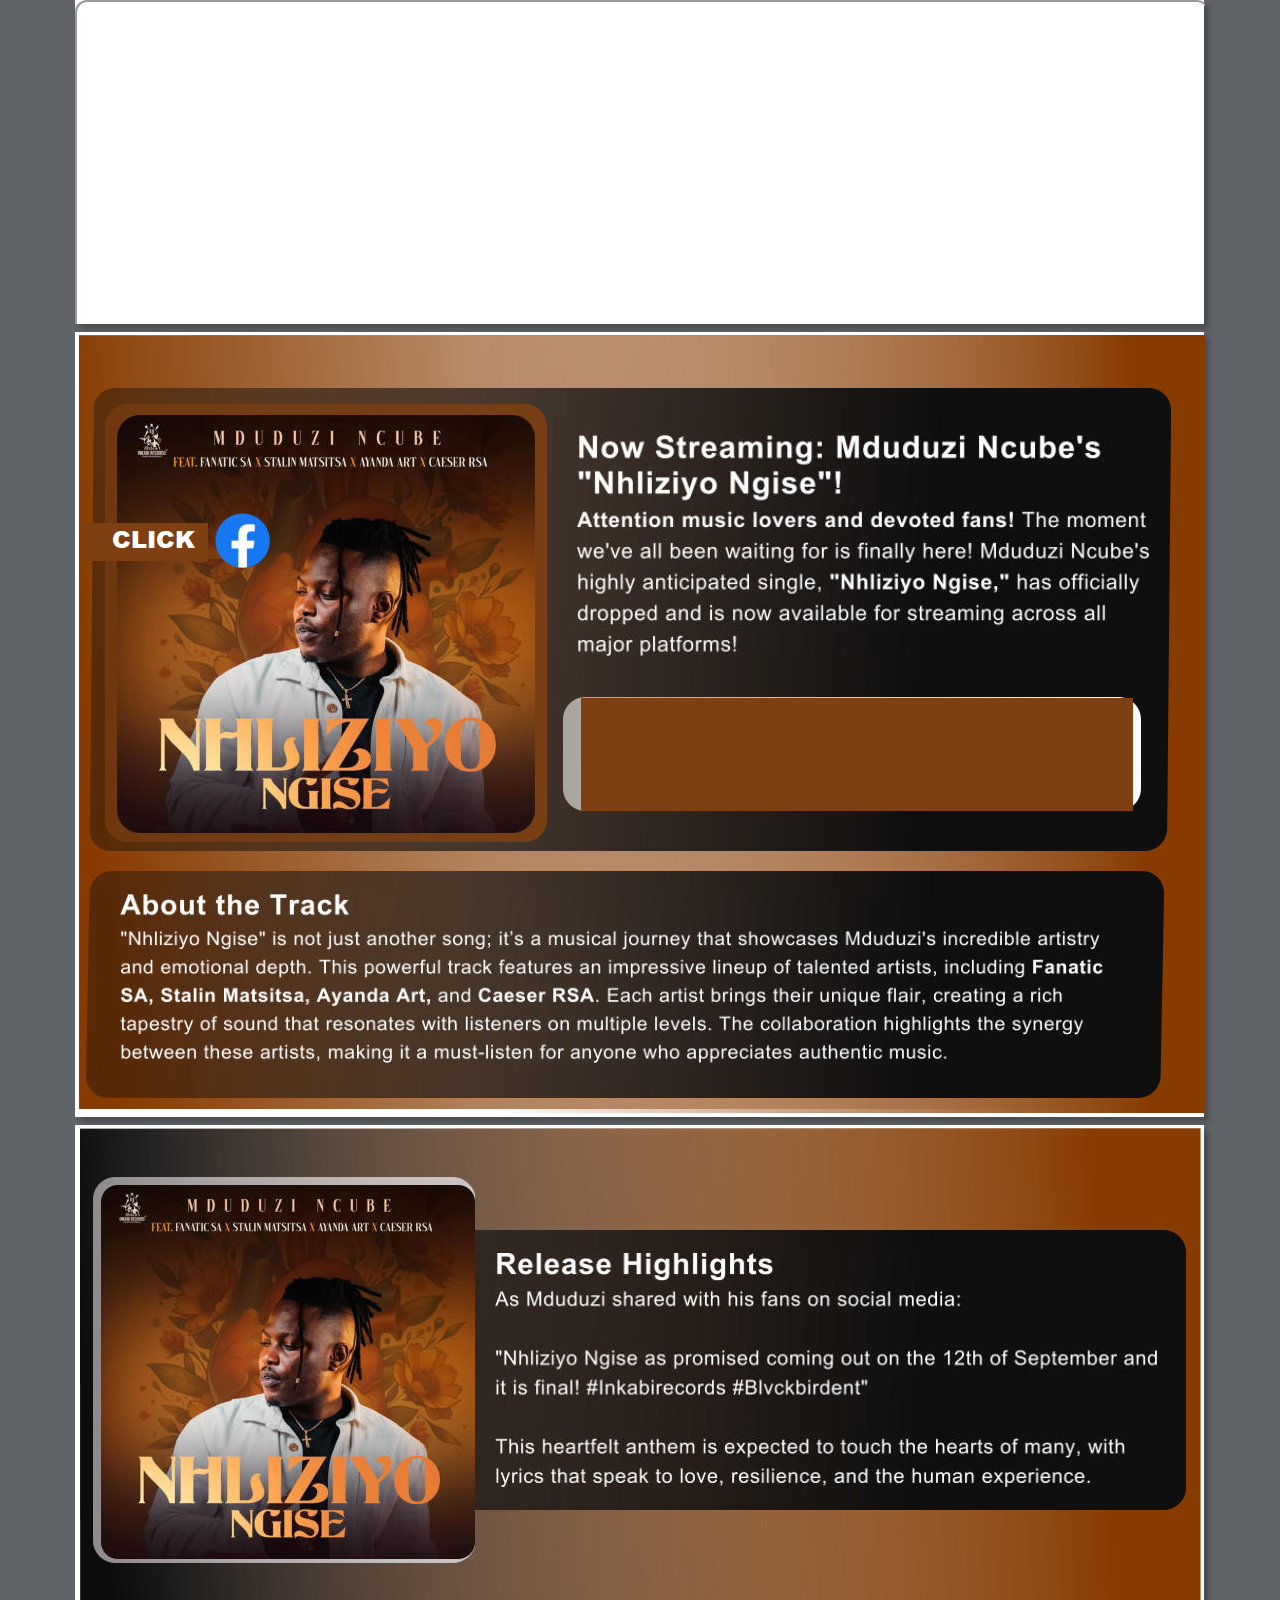
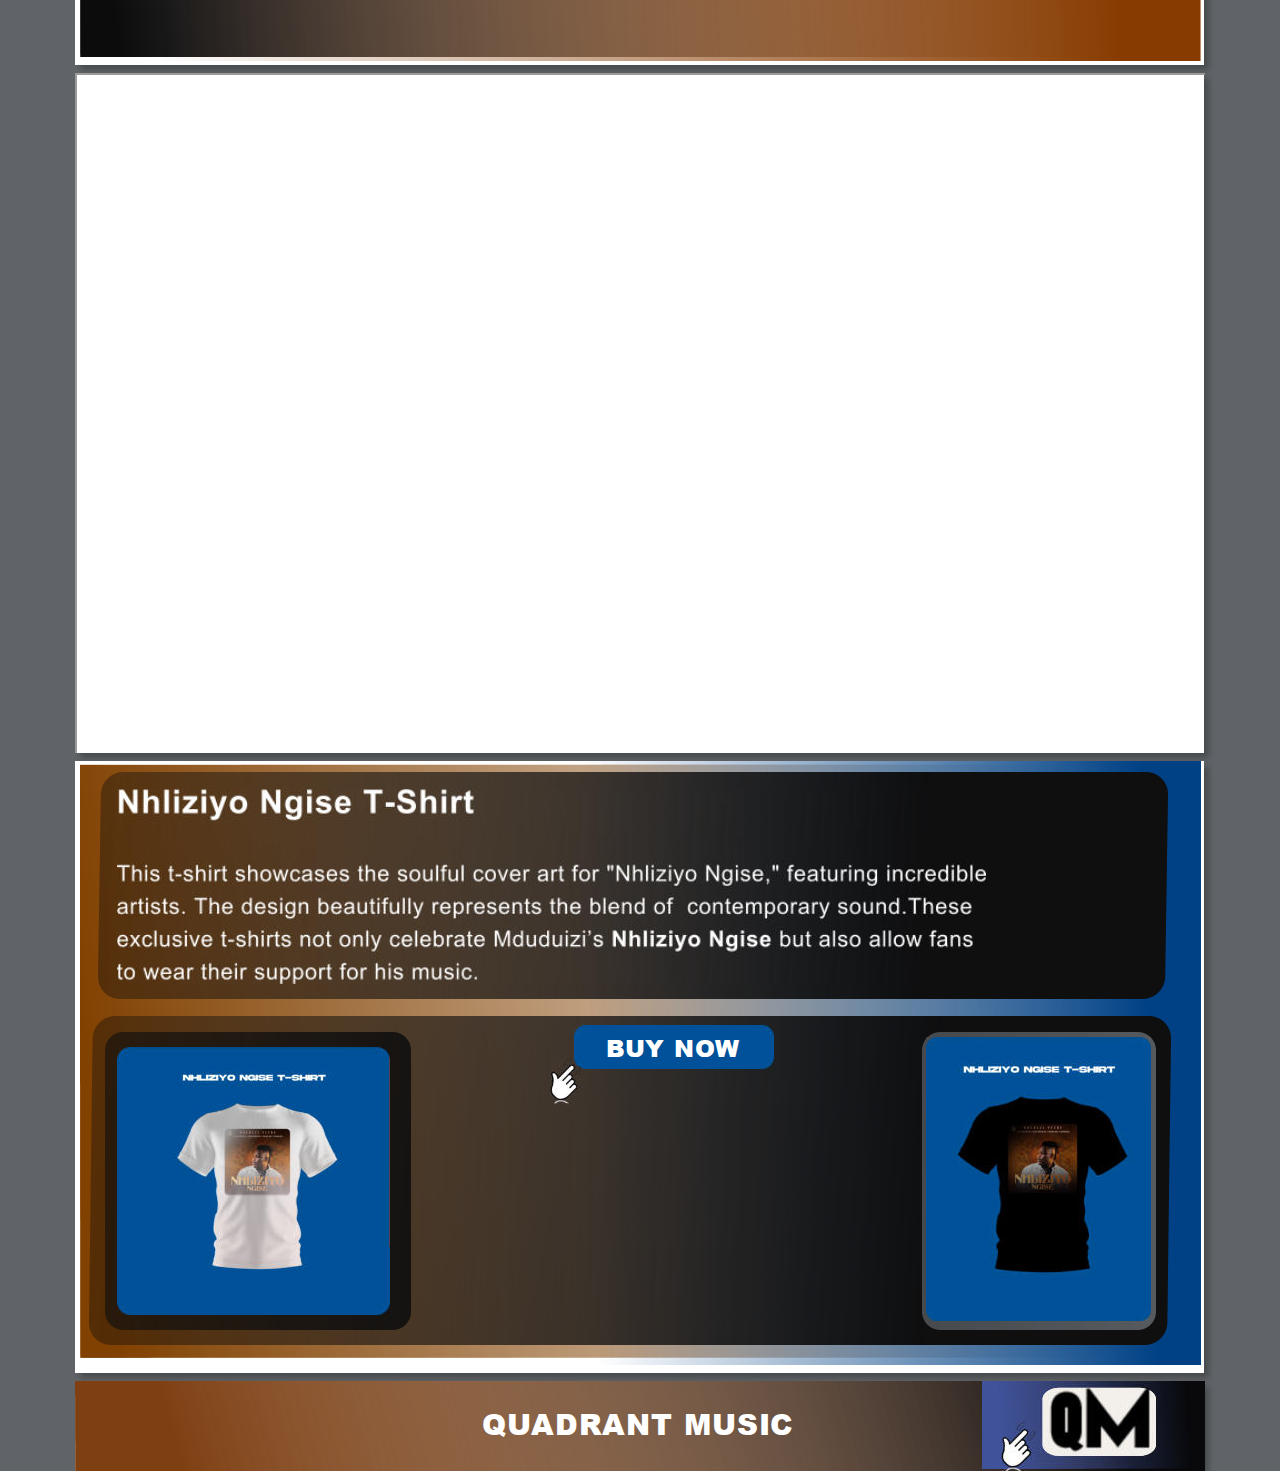
<file: nhliziyo-ngise[.htm>
<!DOCTYPE html>
<html lang="en">
<head>
 <meta http-equiv="X-UA-Compatible" content="IE=EDGE">
 <meta charset="utf-8">
 <meta name="Generator" content="Xara HTML filter v.9.6.0.33">
 <meta name="XAR Files" content="nhliziyo-ngise[_htm_files/xr_files.txt">
 <meta property="og:title" content="🎶 Now Streaming: Mduduzi Ncube's Nhliziyo Ngise! 🎶">
 <meta property="og:description" content="Attention music lovers and devoted fans! The moment we've all been waiting for is finally here! Mduduzi Ncube's highly anticipated single, Nhliziyo Ngise, has officially dropped and is now available for streaming across all major platforms!">
 <meta property="og:image" content="Nhliziyo-Ngise_htm_files/Mduduzi_Ncube.jpg">
 <title>nhliziyo-ngise</title>
 <meta name="viewport" content="width=device-width, initial-scale=1">
 <link rel="stylesheet" href="nhliziyo-ngise[_htm_files/xr_fonts.css">
 <!--=============== FAVICON ===============-->
 <link rel="shortcut icon" href="Mduduzi_Ncube-ind_htm_files/Mduduzi_Ncube-Nhliziyo-ngise.jpg" type="image/x-icon">
 <script><!--
 if(navigator.userAgent.indexOf('MSIE')!=-1 || navigator.userAgent.indexOf('Trident')!=-1){ document.write('<link rel="stylesheet" href="nhliziyo-ngise[_htm_files/xr_fontsie.css"/>');} 
 if(navigator.userAgent.indexOf('Android')!=-1){ document.write('<link rel="stylesheet" href="nhliziyo-ngise[_htm_files/xr_fontsrep.css"/>');} 
--></script>
 <script>document.documentElement.className="xr_bgh0";</script>
 <link rel="stylesheet" href="nhliziyo-ngise[_htm_files/xr_main.css">
 <link rel="stylesheet" href="nhliziyo-ngise[_htm_files/custom_styles.css">
 <link rel="stylesheet" href="nhliziyo-ngise[_htm_files/xr_text.css">
 <script src="nhliziyo-ngise[_htm_files/roe.js"></script>
 <script src="nhliziyo-ngise[_htm_files/replaceMobileFonts.js"></script>
 <script src="nhliziyo-ngise[_htm_files/prs4.js"></script>
 <script>xr_spavert=1;xr_pagegap=4;</script>
 <script src="nhliziyo-ngise[_htm_files/jquery.js"></script>
 <link rel="stylesheet" href="nhliziyo-ngise[_htm_files/ani.css">
 <style>
  #xr_xr {top:0px;}
 </style>
</head>
<body style="background-color:#606468">
<div class="xr_ap" id="xr_xrii"  style="width: 100%; height: 100%; min-width: 1130px; min-height: 324px; top:0%; left:0%; overflow:hidden;">
<!--[if gte IE 9]><!-->
<div id="xr_xr" class="xr_noc" style="width: 1130px; height: 324px; position:relative; text-align:left; margin:0 auto;" onmousedown="xr_mm(event);">
<!--<![endif]-->
<!--[if lt IE 9]>
<div class="xr_ap" id="xr_xr" style="width: 1130px; height: 324px; left:50%; margin-left: -565px; text-align: left; top:0px;">
<![endif]-->
 <script>var xr_xr=document.getElementById("xr_xr");xr_rxc();</script>
<div id="xr_td" class="xr_td">
<div class="xr_app xr_page0 xr_bgn_0_0_0" id="xr_page0" style="height: 324px; left:0px;">
<div id="xr_page_nhliziyo-ngise["></div>
<div class="xr_apb xr_pp" style="width: 1129px; height: 324px; top:0px; left:0px; background-color: white; box-shadow: 5px 5px 6px rgba(0,0,0,0.25);"></div>
<div id="xr_xrc1" class="xr_ap xr_xrc" style="width: 1130px; height: 324px; overflow:hidden;">
<iframe data-testid="embed-iframe" style="border-radius:12px" src="https://open.spotify.com/embed/album/1hvQtLrM7UDjSWhdK56c6Y?utm_source=generator" width="1130" height="500" allow="autoplay; clipboard-write; encrypted-media; fullscreen; picture-in-picture" loading="lazy"></iframe>
</div>
</div>
<div class="xr_app xr_page1 xr_bgn_1_0_0" id="xr_page1" style="height: 785px; left:0px;">
<div id="xr_page_nhliziyo-ngise[_2"></div>
<div class="xr_apb xr_pp" style="width: 1129px; height: 785px; top:0px; left:0px; background-color: white; box-shadow: 5px 5px 6px rgba(0,0,0,0.25);"></div>
<div id="xr_xrc2" class="xr_ap xr_xrc" style="width: 1130px; height: 785px; overflow:hidden;">
<div class="xr_group" style="-moz-opacity: 0.00;-khtml-opacity: 0.00;opacity: 0.00;filter:progid:DXImageTransform.Microsoft.Alpha(opacity=0); position:relative;">
 <span class="xr_ar" style="left:0px;top:0px;width:1130px;height:432px; background-color: #000000;-moz-opacity: 0.00;-khtml-opacity: 0.00;opacity: 0.00;filter:progid:DXImageTransform.Microsoft.Alpha(opacity=0);"></span>
</div>
<div class="xr_group" style="-moz-opacity: 0.00;-khtml-opacity: 0.00;opacity: 0.00;filter:progid:DXImageTransform.Microsoft.Alpha(opacity=0); position:relative;">
 <span class="xr_ar" style="left:460px;top:176px;width:671px;height:256px; background-color: #000000;-moz-opacity: 0.00;-khtml-opacity: 0.00;opacity: 0.00;filter:progid:DXImageTransform.Microsoft.Alpha(opacity=0);"></span>
</div>
<div class="xr_group" style="-moz-opacity: 0.00;-khtml-opacity: 0.00;opacity: 0.00;filter:progid:DXImageTransform.Microsoft.Alpha(opacity=0); position:relative;">
 <span class="xr_ar" style="left:1083px;top:28px;width:47px;height:60px; background-color: #000000;-moz-opacity: 0.00;-khtml-opacity: 0.00;opacity: 0.00;filter:progid:DXImageTransform.Microsoft.Alpha(opacity=0);"></span>
</div>
 <img class="xr_ap" src="nhliziyo-ngise[_htm_files/158.png" alt="" title="" style="left:3px;top:2px;width:1625px;height:776px;">
 <img class="xr_ap" src="nhliziyo-ngise[_htm_files/159.png" alt="" title="" style="left:359px;top:2px;width:772px;height:780px;">
 <img class="xr_ap" src="nhliziyo-ngise[_htm_files/100.png" alt="" title="" style="left:14px;top:56px;width:1082px;height:463px;">
 <img class="xr_ap" src="nhliziyo-ngise[_htm_files/101.png" alt="" title="" style="left:30px;top:72px;width:442px;height:438px;">
 <img class="xr_ap" src="nhliziyo-ngise[_htm_files/139.png" alt="" title="" style="left:488px;top:365px;width:578px;height:114px;">
 <img class="xr_ap" src="nhliziyo-ngise[_htm_files/163.jpg" alt="" title="" style="left:506px;top:366px;width:552px;height:113px;">
 <img class="xr_ap" src="nhliziyo-ngise[_htm_files/164.jpg" alt="" title="" style="left:42px;top:83px;width:418px;height:418px;">
 <img class="xr_ap" src="nhliziyo-ngise[_htm_files/165.png" alt="" title="" style="left:11px;top:539px;width:1078px;height:227px;">
 <img class="xr_ap" src="nhliziyo-ngise[_htm_files/112.jpg" alt="" title="" style="left:8px;top:191px;width:125px;height:38px;">
 <div class="xr_txt xr_s0" style="position: absolute; left:37px; top:216px; width:87px; height:10px;font-family:Times New Roman;">
  <span class="xr_tl xr_s1" style="top: -25.96px;"><span class="xr_s2" style="">CLICK</span><span class="xr_s3" style=""> </span></span>
 </div>
 <a href="https://web.facebook.com/photo.php?fbid=1397144099085567&amp;set=pb.100063699700621.-2207520000&amp;type=3" onclick="return(xr_nn());">
  <img class="xr_ap" src="nhliziyo-ngise[_htm_files/167.jpg" alt="" title="" onmousemove="xr_mo(this,4,event)" style="left:140px;top:180px;width:57px;height:57px;">
 </a>
 <img class="xr_ap" src="nhliziyo-ngise[_htm_files/168.jpg" alt="" title="" style="left:502px;top:103px;width:572px;height:221px;">
 <img class="xr_ap" src="nhliziyo-ngise[_htm_files/169.jpg" alt="" title="" style="left:45px;top:562px;width:983px;height:169px;">
 <div id="xr_xo4"></div>
 <div id="xr_xd4"></div>
</div>
</div>
<div class="xr_app xr_page2 xr_bgn_2_0_0" id="xr_page2" style="height: 540px; left:0px;">
<div id="xr_page_nhliziyo-ngise[_3"></div>
<div class="xr_apb xr_pp" style="width: 1129px; height: 540px; top:0px; left:0px; background-color: white; box-shadow: 5px 5px 6px rgba(0,0,0,0.25);"></div>
<div id="xr_xrc3" class="xr_ap xr_xrc" style="width: 1130px; height: 540px; overflow:hidden;">
<div class="xr_group" style="-moz-opacity: 0.00;-khtml-opacity: 0.00;opacity: 0.00;filter:progid:DXImageTransform.Microsoft.Alpha(opacity=0); position:relative;">
 <span class="xr_ar" style="left:0px;top:0px;width:1130px;height:432px; background-color: #000000;-moz-opacity: 0.00;-khtml-opacity: 0.00;opacity: 0.00;filter:progid:DXImageTransform.Microsoft.Alpha(opacity=0);"></span>
</div>
<div class="xr_group" style="-moz-opacity: 0.00;-khtml-opacity: 0.00;opacity: 0.00;filter:progid:DXImageTransform.Microsoft.Alpha(opacity=0); position:relative;">
 <span class="xr_ar" style="left:460px;top:176px;width:671px;height:256px; background-color: #000000;-moz-opacity: 0.00;-khtml-opacity: 0.00;opacity: 0.00;filter:progid:DXImageTransform.Microsoft.Alpha(opacity=0);"></span>
</div>
<div class="xr_group" style="-moz-opacity: 0.00;-khtml-opacity: 0.00;opacity: 0.00;filter:progid:DXImageTransform.Microsoft.Alpha(opacity=0); position:relative;">
 <span class="xr_ar" style="left:1083px;top:28px;width:47px;height:60px; background-color: #000000;-moz-opacity: 0.00;-khtml-opacity: 0.00;opacity: 0.00;filter:progid:DXImageTransform.Microsoft.Alpha(opacity=0);"></span>
</div>
 <img class="xr_ap" src="nhliziyo-ngise[_htm_files/115.png" alt="" title="" style="left:5px;top:3px;width:1624px;height:530px;">
 <img class="xr_ap" src="nhliziyo-ngise[_htm_files/171.png" alt="" title="" style="left:-3px;top:3px;width:1129px;height:534px;">
 <img class="xr_ap" src="nhliziyo-ngise[_htm_files/172.png" alt="" title="" style="left:34px;top:105px;width:1077px;height:280px;">
 <img class="xr_ap" src="nhliziyo-ngise[_htm_files/118.png" alt="" title="" style="left:133px;top:366px;width:90px;height:89px;">
 <img class="xr_ap" src="nhliziyo-ngise[_htm_files/175.png" alt="" title="" style="left:18px;top:52px;width:382px;height:386px;">
 <img class="xr_ap" src="nhliziyo-ngise[_htm_files/176.jpg" alt="" title="" style="left:420px;top:128px;width:662px;height:234px;">
 <img class="xr_ap" src="nhliziyo-ngise[_htm_files/177.jpg" alt="" title="" style="left:26px;top:60px;width:374px;height:374px;">
 <div id="xr_xo10"></div>
 <div id="xr_xd10"></div>
</div>
</div>
<div class="xr_app xr_page3 xr_bgn_3_0_0" id="xr_page3" style="height: 680px; left:0px;">
<div id="xr_page_nhliziyo-ngise[_4"></div>
<div class="xr_apb xr_pp" style="width: 1129px; height: 680px; top:0px; left:0px; background-color: white; box-shadow: 5px 5px 6px rgba(0,0,0,0.25);"></div>
<div id="xr_xrc4" class="xr_ap xr_xrc" style="width: 1130px; height: 680px; overflow:hidden;">
<iframe width="1130" height="680" src="https://www.youtube.com/embed/oli8VWnLB3U?si=soh83hMElYsOrbNj" title="YouTube video player" allow="accelerometer; autoplay; clipboard-write; encrypted-media; gyroscope; picture-in-picture; web-share" referrerpolicy="strict-origin-when-cross-origin"></iframe>
</div>
</div>
<div class="xr_app xr_page4 xr_bgn_4_0_0" id="xr_page4" style="height: 612px; left:0px;">
<div id="xr_page_-a-j"></div>
<div class="xr_apb xr_pp" style="width: 1129px; height: 612px; top:0px; left:0px; background-color: white; box-shadow: 5px 5px 6px rgba(0,0,0,0.25);"></div>
<div id="xr_xrc5" class="xr_ap xr_xrc" style="width: 1130px; height: 612px; overflow:hidden;">
<div class="xr_group" style="-moz-opacity: 0.00;-khtml-opacity: 0.00;opacity: 0.00;filter:progid:DXImageTransform.Microsoft.Alpha(opacity=0); position:relative;">
 <span class="xr_ar" style="left:0px;top:0px;width:1130px;height:432px; background-color: #000000;-moz-opacity: 0.00;-khtml-opacity: 0.00;opacity: 0.00;filter:progid:DXImageTransform.Microsoft.Alpha(opacity=0);"></span>
</div>
<div class="xr_group" style="-moz-opacity: 0.00;-khtml-opacity: 0.00;opacity: 0.00;filter:progid:DXImageTransform.Microsoft.Alpha(opacity=0); position:relative;">
 <span class="xr_ar" style="left:460px;top:176px;width:671px;height:256px; background-color: #000000;-moz-opacity: 0.00;-khtml-opacity: 0.00;opacity: 0.00;filter:progid:DXImageTransform.Microsoft.Alpha(opacity=0);"></span>
</div>
<div class="xr_group" style="-moz-opacity: 0.00;-khtml-opacity: 0.00;opacity: 0.00;filter:progid:DXImageTransform.Microsoft.Alpha(opacity=0); position:relative;">
 <span class="xr_ar" style="left:1083px;top:28px;width:47px;height:60px; background-color: #000000;-moz-opacity: 0.00;-khtml-opacity: 0.00;opacity: 0.00;filter:progid:DXImageTransform.Microsoft.Alpha(opacity=0);"></span>
</div>
 <img class="xr_ap" src="nhliziyo-ngise[_htm_files/210.png" alt="" title="" style="left:5px;top:3px;width:1624px;height:594px;">
 <img class="xr_ap" src="nhliziyo-ngise[_htm_files/211.png" alt="" title="" style="left:473px;top:-5px;width:654px;height:610px;">
 <img class="xr_ap" src="nhliziyo-ngise[_htm_files/212.png" alt="" title="" style="left:14px;top:255px;width:1082px;height:329px;">
 <img class="xr_ap" src="nhliziyo-ngise[_htm_files/213.png" alt="" title="" style="left:30px;top:271px;width:306px;height:298px;">
 <img class="xr_ap" src="nhliziyo-ngise[_htm_files/214.jpg" alt="" title="" style="left:42px;top:286px;width:273px;height:268px;">
 <img class="xr_ap" src="nhliziyo-ngise[_htm_files/215.png" alt="" title="" style="left:23px;top:11px;width:1070px;height:227px;">
 <img class="xr_ap" src="nhliziyo-ngise[_htm_files/216.png" alt="" title="" style="left:847px;top:271px;width:234px;height:298px;">
 <img class="xr_ap" src="nhliziyo-ngise[_htm_files/217.jpg" alt="" title="" style="left:851px;top:276px;width:225px;height:284px;">
 <a href="https://paystack.com/buy/nhliziyo-ngise-t-shirt-ezjmwh" onclick="return(xr_nn());">
  <img class="xr_ap" src="nhliziyo-ngise[_htm_files/218.jpg" alt="" title="" onmousemove="xr_mo(this,19,event)" style="left:499px;top:264px;width:200px;height:44px;"/>
 </a>
 <div class="xr_txt Normal_text xr_s4" style="position: absolute; left:531px; top:296px; width:128px; height:10px;">
  <span class="xr_tl Normal_text xr_s4" style="top: -25.88px;"><a href="https://paystack.com/buy/nhliziyo-ngise-t-shirt-ezjmwh" onclick="return(xr_nn());" onmousemove="xr_mo(this,19)" ><span class="Normal_text xr_s4" style="">BUY NOW</span></a></span>
 </div>
 <img class="xr_ap" src="nhliziyo-ngise[_htm_files/219.jpg" alt="" title="" style="left:475px;top:296px;width:32px;height:51px;">
 <img class="xr_ap" src="nhliziyo-ngise[_htm_files/220.jpg" alt="" title="" style="left:42px;top:28px;width:869px;height:195px;">
 <div id="xr_xo19"></div>
 <div id="xr_xd19"></div>
</div>
</div>
<div class="xr_app xr_page5 xr_bgn_5_0_0" id="xr_page5" style="height: 90px; left:0px;">
<div id="xr_page_nhliziyo-ngise[_6"></div>
<div class="xr_apb xr_pp" style="width: 1129px; height: 90px; top:0px; left:0px; background-color: white; box-shadow: 5px 5px 6px rgba(0,0,0,0.25);"></div>
<div id="xr_xrc6" class="xr_ap xr_xrc" style="width: 1130px; height: 90px; overflow:hidden;">
 <img class="xr_ap" src="nhliziyo-ngise[_htm_files/129.png" alt="" title="" style="left:-1px;top:-15px;width:1132px;height:112px;">
 <img class="xr_ap" src="nhliziyo-ngise[_htm_files/184.png" alt="" title="" style="left:0px;top:-12px;width:1131px;height:111px;">
<div class="xr_group" style="-moz-opacity: 0.00;-khtml-opacity: 0.00;opacity: 0.00;filter:progid:DXImageTransform.Microsoft.Alpha(opacity=0); position:relative;">
 <span class="xr_ar" style="left:0px;top:0px;width:1130px;height:432px; background-color: #000000;-moz-opacity: 0.00;-khtml-opacity: 0.00;opacity: 0.00;filter:progid:DXImageTransform.Microsoft.Alpha(opacity=0);"></span>
</div>
<div class="xr_group" style="-moz-opacity: 0.00;-khtml-opacity: 0.00;opacity: 0.00;filter:progid:DXImageTransform.Microsoft.Alpha(opacity=0); position:relative;">
</div>
<div class="xr_group" style="-moz-opacity: 0.00;-khtml-opacity: 0.00;opacity: 0.00;filter:progid:DXImageTransform.Microsoft.Alpha(opacity=0); position:relative;">
 <span class="xr_ar" style="left:1083px;top:28px;width:47px;height:60px; background-color: #000000;-moz-opacity: 0.00;-khtml-opacity: 0.00;opacity: 0.00;filter:progid:DXImageTransform.Microsoft.Alpha(opacity=0);"></span>
</div>
 <img class="xr_ap" src="nhliziyo-ngise[_htm_files/131.png" alt="" title="" style="left:906px;top:-11px;width:225px;height:100px;">
 <a href="https://quadrantmusic.netlify.app/advertising-the-strategy" onclick="return(xr_nn());">
  <img class="xr_ap" src="nhliziyo-ngise[_htm_files/132.png" alt="" title="" onmousemove="xr_mo(this,23,event)" style="left:967px;top:6px;width:114px;height:69px;">
 </a>
 <a href="https://quadrantmusic.netlify.app/advertising-the-strategy" onclick="return(xr_nn());">
  <img class="xr_ap" src="nhliziyo-ngise[_htm_files/225.jpg" alt="" title="" onmousemove="xr_mo(this,23,event)" style="left:964px;top:-23px;width:124px;height:124px;">
 </a>
 <img class="xr_ap" src="nhliziyo-ngise[_htm_files/188.jpg" alt="" title="" style="left:926px;top:40px;width:35px;height:55px;">
 <div class="xr_txt Heading_1 Heading_3 xr_s5" style="position: absolute; left:407px; top:54px; width:311px; height:10px;">
  <h3 class="xr_tl Heading_1 Heading_3 xr_s5" style="top: -32.28px;margin:0;">QUADRANT MUSIC</h3>
 </div>
 <div id="xr_xo23"></div>
 <div id="xr_xd23"></div>
</div>
</div>
</div>
</div>
</div >
<!--[if lt IE 7]><script src="nhliziyo-ngise[_htm_files/png.js"></script><![endif]-->
<!--[if IE]><script>xr_aeh()</script><![endif]--><!--[if !IE]>--><script>xr_htm();repMobFonts();window.addEventListener('load', xr_aeh, false);</script><!--<![endif]-->
</body>
</html>
</file>
<file: nhliziyo-ngise[_htm_files/xr_fonts.css>
@font-face {font-family: 'Arial Black';font-weight:900;font-style:normal;src: url("XaraWDGeneratedHTMLfont1.woff") format("woff"), url("XaraWDEmbeddedHTMLfont1.eot?") format("embedded-opentype"), local('Arial Black'), local('ArialBlack');}
@font-face {font-family: 'Arial Black';font-weight:bold;font-style:normal;src: url("XaraWDGeneratedHTMLfont2.woff") format("woff"), url("XaraWDEmbeddedHTMLfont2.eot?") format("embedded-opentype"), local('Arial Black'), local('ArialBlack');}
@font-face {font-family: 'Arial Black';font-weight:900;font-style:normal;src: url("XaraWDGeneratedHTMLfont3.woff") format("woff"), url("XaraWDEmbeddedHTMLfont3.eot?") format("embedded-opentype"), local('Arial Black'), local('ArialBlack');}
@font-face {font-family: 'Arial Black';font-weight:bold;font-style:normal;src: url("XaraWDGeneratedHTMLfont4.woff") format("woff"), url("XaraWDEmbeddedHTMLfont4.eot?") format("embedded-opentype"), local('Arial Black'), local('ArialBlack');}
</file>
<file: nhliziyo-ngise[_htm_files/xr_fontsie.css>
@font-face {font-family: 'Arial Black';font-weight:900;font-style:normal;src: url("XaraWDGeneratedHTMLfont1.woff") format("woff"), url("XaraWDEmbeddedHTMLfont1.eot?") format("embedded-opentype"), local('Arial Black'), local('ArialBlack');}
@font-face {font-family: 'Arial Black';font-weight:bold;font-style:normal;src: url("XaraWDGeneratedHTMLfont2.woff") format("woff"), url("XaraWDEmbeddedHTMLfont2.eot?") format("embedded-opentype"), local('Arial Black'), local('ArialBlack');}
@font-face {font-family: 'Arial Black';font-weight:900;font-style:normal;src: url("XaraWDGeneratedHTMLfont3.woff") format("woff"), url("XaraWDEmbeddedHTMLfont3.eot?") format("embedded-opentype"), local('Arial Black'), local('ArialBlack');}
@font-face {font-family: 'Arial Black';font-weight:bold;font-style:normal;src: url("XaraWDGeneratedHTMLfont4.woff") format("woff"), url("XaraWDEmbeddedHTMLfont4.eot?") format("embedded-opentype"), local('Arial Black'), local('ArialBlack');}
</file>
<file: nhliziyo-ngise[_htm_files/xr_fontsrep.css>
@import url(https://fonts.googleapis.com/css?family=Arimo:regular&subset=latin);
</file>
<file: nhliziyo-ngise[_htm_files/xr_main.css>
/* Site settings */
body {background-color:#ffffff;margin:0px;font-family:Arial,sans-serif;font-size:13px;font-weight:normal;font-style:normal;text-decoration:none;text-rendering:optimizeLegibility;font-feature-settings:'kern', 'liga' 0, 'clig' 0, 'calt' 0;color:#000000;letter-spacing:0em;-webkit-print-color-adjust:exact;}
a {text-decoration:none;}
a:link {color:#FFFFFF; cursor:pointer;}
a:visited {color:#561A8B;}
a:hover {color:#0000EE;}
a * {color:#FFFFFF;text-decoration:none;}
sup {font-size:0.5em; vertical-align: 0.66em;}
sub {font-size:0.5em; vertical-align: -0.1em;}
.xr_tl {position: absolute; white-space: pre; unicode-bidi:bidi-override;}
.xr_tr {position: absolute; white-space: pre; unicode-bidi:bidi-override; text-align:right;}
.xr_tc {position: absolute; white-space: pre; unicode-bidi:bidi-override; text-align:center;}
.xr_tj {position: absolute; unicode-bidi:bidi-override; text-align:justify;}
.xr_tb {position: absolute; unicode-bidi:bidi-override;}
.xr_e1 {display: inline-block; border:none; white-space:normal;}
.xr_e2 {position: absolute; display: block; border:none;}
.xr_ap {position: absolute; border:none;}
.xr_ar {position: absolute; display:block;}
.xr_ae {position: relative; border:none;}
.xr_strb {z-index: 1;}
.xr_strb .mxs-arrow, .xr_strb .mxs-navigation {visibility: hidden;}
.xr_strf {z-index: 3;}
.xr_xrc, .xr_xri_, .xr_sxri, .xr_xpos {z-index: 2;}
.xr_ro, .xr_rd, .xr_rs {z-index: 3;}
.xr_tu {unicode-bidi:bidi-override;margin-top:0px;margin-bottom:0px;}

.xr_tt0 {transition: all 0s;}
.xr_tt1 {transition: all 0.1s; transition-timing-function: ease-in;}
.xr_tt2 {transition: all 0.25s; transition-timing-function: ease-in;}
.xr_tt3 {transition: all 0.5s; transition-timing-function: ease-in;}
.xr_tt4 {transition: all 1s; transition-timing-function: ease-in;}
.xr_tt5 {transition: all 2s; transition-timing-function: ease-in;}
a:hover .xr_ro, a:active .xr_rd, .xr_nb0:hover .xr_ro{visibility:visible;opacity: 1;transform: none;}

a:active .xr_ro {opacity:0;}
.xr_ro, .xr_rd {visibility:hidden;opacity:0;}
.xr_ro0, .xr_rd0, a:active .xr_ro0 {opacity:0;}
.xr_ro1, .xr_rd1, a:active .xr_ro1 {transform:translate3d(0,-20%,0);}
.xr_ro2, .xr_rd2, a:active .xr_ro2 {transform:translate3d(20%,0,0);}
.xr_ro3, .xr_rd3, a:active .xr_ro3 {transform-origin:top; transform:scale3d(1,0.3,1);}
.xr_ro4, .xr_rd4, a:active .xr_ro4 {transform-origin:left; transform:scale3d(0.3,1,1);}
.xr_ro5, .xr_rd5, a:active .xr_ro5 {transform:rotate3d(1,0,0,180deg); -ms-transform: rotateX(180deg);}
.xr_ro6, .xr_rd6, a:active .xr_ro6 {transform:rotate3d(0,1,0,180deg); -ms-transform: rotateY(180deg);}
.xr_ro7, .xr_rd7, a:active .xr_ro7 {transform:rotate3d(0,0,1,180deg);}
.xr_ro8, .xr_rd8, a:active .xr_ro8 {transform:scale3d(0.3,0.3,1);}
.xr_ro9, .xr_rd9, a:active .xr_ro9 {transform:skew(-30deg,0) translate3d(10%,0,0);}
.xr_ro10, .xr_rd10, a:active .xr_ro10 {transform-origin:50% 500%; transform:rotate3d(0,0,1,10deg);}
.xr_ro11, .xr_rd11, a:active .xr_ro11 {transform:translate3d(0,-50%,0) scale3d(0.3,0.3,1);}
.xr_ro12, .xr_rd12, a:active .xr_ro12 {transform:translate3d(0,20%,0);}
.xr_ro13, .xr_rd13, a:active .xr_ro13 {transform:translate3d(-20%,0,0);}
.xr_stickie {z-index: 90;}
.xr_nb0 {touch-action: none;}
.xr_nb0:hover > .xr_nb2, .xr_nb1:hover > .xr_nb2 {visibility: visible; opacity: 1 !important; transform: none !important;}
.xr_nb2 {white-space: nowrap; padding:0px; margin:0px; visibility: hidden; position: absolute; z-index:101;}
.xr_nb2 li {display:block;}
.xr_nb2 li a {display:block; text-decoration:none;}
.xr_nb4 {display:block; padding:0px; margin:0px;}
.xr_nb6 {width:100%; height:2px;}
.xr_nb1 {position: relative;}
.xr_nb1:after {content: ''; position: absolute; top: 50%; right: .5em; height: 0px; width: 0px; border: 5px solid transparent; margin-top: -5px; margin-right: -3px; border-color: transparent; border-left-color: inherit;}
body {text-align:center;}
@media screen, handheld {
.xr_app {position: absolute;}
.xr_apb {display:block; position:absolute;}
.xr_c_Theme_Color_4 {color:#E5E5E5;}
.xr_c_Text {color:#FFFFFF;}
.xr_page0 {top:0px; width:1130px;}
.xr_page1 {top:332px; width:1130px;}
.xr_page2 {top:1125px; width:1130px;}
.xr_page3 {top:1673px; width:1130px;}
.xr_page4 {top:2361px; width:1130px;}
.xr_page5 {top:2981px; width:1130px;}
}
@media print {
 .xr_app {position:relative; top:0px; page-break-after: always; display: block !important; visibility: visible !important;}
 .xr_apb {display:none;}
 #xr_xrii{overflow:visible !important; position: relative !important;}
}
</file>
<file: nhliziyo-ngise[_htm_files/custom_styles.css>
.Normal_text {font-family:Arial;font-weight:normal;font-style:normal;font-size:14.97pt;text-decoration:none;text-transform: none;color:#FFFFFF;letter-spacing:0.03em;}
.Heading_1 {font-family:Arial;font-weight:bold;font-style:normal;font-size:51.83pt;text-decoration:none;text-transform: none;color:#E5E5E5;letter-spacing:0.03em;}
.Heading_3 {font-size:27.57pt;letter-spacing:0em;}
</file>
<file: nhliziyo-ngise[_htm_files/xr_text.css>
/* Text styles */
.xr_s0 {font-size:17.69pt;text-decoration:none;font-feature-settings:'kern','liga' 0,'clig' 0,'calt' 0,'titl' 0,'salt' 0,'swsh' 0,'cswh' 0;text-transform: none;color:#FFFFFF;background-color:Transparent;letter-spacing:0em;}
.xr_s1 {font-family:'Arial Black';font-weight:900;font-style:normal;font-size:17.69pt;text-decoration:none;font-feature-settings:'kern','liga' 0,'clig' 0,'calt' 0,'titl' 0,'salt' 0,'swsh' 0,'cswh' 0;text-transform: none;color:#FFFFFF;background-color:Transparent;letter-spacing:0em;}
.xr_s2 {font-family:'Arial Black';font-weight:900;font-style:normal;font-size:17.69pt;text-decoration:none;font-feature-settings:'kern','liga' 0,'clig' 0,'calt' 0,'titl' 0,'salt' 0,'swsh' 0,'cswh' 0;text-transform: none;color:#FFFFFF;background-color:Transparent;letter-spacing:0em;}
.xr_s3 {font-family:Arial;font-weight:normal;font-style:normal;font-size:17.69pt;text-decoration:none;font-feature-settings:'kern','liga' 0,'clig' 0,'calt' 0,'titl' 0,'salt' 0,'swsh' 0,'cswh' 0;text-transform: none;color:#FFFFFF;background-color:Transparent;letter-spacing:0em;}
.xr_s4 {font-family:'Arial Black';font-weight:900;font-style:normal;font-size:17.64pt;text-decoration:none;font-feature-settings:'kern','liga' 0,'clig' 0,'calt' 0,'titl' 0,'salt' 0,'swsh' 0,'cswh' 0;text-transform: none;color:#FFFFFF;background-color:Transparent;letter-spacing:0.03em;}
.xr_s5 {font-family:'Arial Black';font-weight:900;font-style:normal;font-size:22pt;text-decoration:none;font-feature-settings:'kern','liga' 0,'clig' 0,'calt' 0,'titl' 0,'salt' 0,'swsh' 0,'cswh' 0;text-transform: none;color:#FFFFFF;background-color:Transparent;letter-spacing:0.03em;}
</file>
<file: Nhliziyo-Ngise_htm_files/xr_fonts.css>
@font-face {font-family: 'Arial Black';font-weight:900;font-style:normal;src: url("XaraWDGeneratedHTMLfont1.woff") format("woff"), url("XaraWDEmbeddedHTMLfont1.eot?") format("embedded-opentype"), local('Arial Black'), local('ArialBlack');}
</file>
<file: Nhliziyo-Ngise_htm_files/xr_fontsie.css>
@font-face {font-family: 'Arial Black';font-weight:900;font-style:normal;src: url("XaraWDGeneratedHTMLfont1.woff") format("woff"), url("XaraWDEmbeddedHTMLfont1.eot?") format("embedded-opentype"), local('Arial Black'), local('ArialBlack');}
</file>
<file: Nhliziyo-Ngise_htm_files/xr_fontsrep.css>
@import url(https://fonts.googleapis.com/css?family=Arimo:regular&subset=latin);
</file>
<file: Nhliziyo-Ngise_htm_files/xr_main.css>
/* Site settings */
body {background-color:#ffffff;margin:0px;font-family:Arial,sans-serif;font-size:13px;font-weight:normal;font-style:normal;text-decoration:none;text-rendering:optimizeLegibility;font-feature-settings:'kern', 'liga' 0, 'clig' 0, 'calt' 0;color:#000000;letter-spacing:0em;-webkit-print-color-adjust:exact;}
a {text-decoration:none;}
a:link {color:#FFFFFF; cursor:pointer;}
a:visited {color:#561A8B;}
a:hover {color:#0000EE;}
a * {color:#FFFFFF;text-decoration:none;}
sup {font-size:0.5em; vertical-align: 0.66em;}
sub {font-size:0.5em; vertical-align: -0.1em;}
.xr_tl {position: absolute; white-space: pre; unicode-bidi:bidi-override;}
.xr_tr {position: absolute; white-space: pre; unicode-bidi:bidi-override; text-align:right;}
.xr_tc {position: absolute; white-space: pre; unicode-bidi:bidi-override; text-align:center;}
.xr_tj {position: absolute; unicode-bidi:bidi-override; text-align:justify;}
.xr_tb {position: absolute; unicode-bidi:bidi-override;}
.xr_e1 {display: inline-block; border:none; white-space:normal;}
.xr_e2 {position: absolute; display: block; border:none;}
.xr_ap {position: absolute; border:none;}
.xr_ar {position: absolute; display:block;}
.xr_ae {position: relative; border:none;}
.xr_strb {z-index: 1;}
.xr_strb .mxs-arrow, .xr_strb .mxs-navigation {visibility: hidden;}
.xr_strf {z-index: 3;}
.xr_xrc, .xr_xri_, .xr_sxri, .xr_xpos {z-index: 2;}
.xr_ro, .xr_rd, .xr_rs {z-index: 3;}
.xr_tu {unicode-bidi:bidi-override;margin-top:0px;margin-bottom:0px;}

.xr_tt0 {transition: all 0s;}
.xr_tt1 {transition: all 0.1s; transition-timing-function: ease-in;}
.xr_tt2 {transition: all 0.25s; transition-timing-function: ease-in;}
.xr_tt3 {transition: all 0.5s; transition-timing-function: ease-in;}
.xr_tt4 {transition: all 1s; transition-timing-function: ease-in;}
.xr_tt5 {transition: all 2s; transition-timing-function: ease-in;}
a:hover .xr_ro, a:active .xr_rd, .xr_nb0:hover .xr_ro{visibility:visible;opacity: 1;transform: none;}

a:active .xr_ro {opacity:0;}
.xr_ro, .xr_rd {visibility:hidden;opacity:0;}
.xr_ro0, .xr_rd0, a:active .xr_ro0 {opacity:0;}
.xr_ro1, .xr_rd1, a:active .xr_ro1 {transform:translate3d(0,-20%,0);}
.xr_ro2, .xr_rd2, a:active .xr_ro2 {transform:translate3d(20%,0,0);}
.xr_ro3, .xr_rd3, a:active .xr_ro3 {transform-origin:top; transform:scale3d(1,0.3,1);}
.xr_ro4, .xr_rd4, a:active .xr_ro4 {transform-origin:left; transform:scale3d(0.3,1,1);}
.xr_ro5, .xr_rd5, a:active .xr_ro5 {transform:rotate3d(1,0,0,180deg); -ms-transform: rotateX(180deg);}
.xr_ro6, .xr_rd6, a:active .xr_ro6 {transform:rotate3d(0,1,0,180deg); -ms-transform: rotateY(180deg);}
.xr_ro7, .xr_rd7, a:active .xr_ro7 {transform:rotate3d(0,0,1,180deg);}
.xr_ro8, .xr_rd8, a:active .xr_ro8 {transform:scale3d(0.3,0.3,1);}
.xr_ro9, .xr_rd9, a:active .xr_ro9 {transform:skew(-30deg,0) translate3d(10%,0,0);}
.xr_ro10, .xr_rd10, a:active .xr_ro10 {transform-origin:50% 500%; transform:rotate3d(0,0,1,10deg);}
.xr_ro11, .xr_rd11, a:active .xr_ro11 {transform:translate3d(0,-50%,0) scale3d(0.3,0.3,1);}
.xr_ro12, .xr_rd12, a:active .xr_ro12 {transform:translate3d(0,20%,0);}
.xr_ro13, .xr_rd13, a:active .xr_ro13 {transform:translate3d(-20%,0,0);}
.xr_stickie {z-index: 90;}
.xr_nb0 {touch-action: none;}
.xr_nb0:hover > .xr_nb2, .xr_nb1:hover > .xr_nb2 {visibility: visible; opacity: 1 !important; transform: none !important;}
.xr_nb2 {white-space: nowrap; padding:0px; margin:0px; visibility: hidden; position: absolute; z-index:101;}
.xr_nb2 li {display:block;}
.xr_nb2 li a {display:block; text-decoration:none;}
.xr_nb4 {display:block; padding:0px; margin:0px;}
.xr_nb6 {width:100%; height:2px;}
.xr_nb1 {position: relative;}
.xr_nb1:after {content: ''; position: absolute; top: 50%; right: .5em; height: 0px; width: 0px; border: 5px solid transparent; margin-top: -5px; margin-right: -3px; border-color: transparent; border-left-color: inherit;}
body {text-align:center;}
@media screen, handheld {
.xr_app {position: absolute;}
.xr_apb {display:block; position:absolute;}
.xr_c_Theme_Color_4 {color:#E5E5E5;}
.xr_c_Text {color:#FFFFFF;}
.xr_page0 {top:0px; width:1130px;}
.xr_page1 {top:332px; width:1130px;}
.xr_page2 {top:1125px; width:1130px;}
.xr_page3 {top:1673px; width:1130px;}
.xr_page4 {top:2361px; width:1123px;}
.xr_page5 {top:2750px; width:1130px;}
}
@media print {
 .xr_app {position:relative; top:0px; page-break-after: always; display: block !important; visibility: visible !important;}
 .xr_apb {display:none;}
 #xr_xrii{overflow:visible !important; position: relative !important;}
}
</file>
<file: Nhliziyo-Ngise_htm_files/xr_text.css>
/* Text styles */
.xr_s0 {font-size:17.69pt;text-decoration:none;font-feature-settings:'kern','liga' 0,'clig' 0,'calt' 0,'titl' 0,'salt' 0,'swsh' 0,'cswh' 0;text-transform: none;color:#FFFFFF;background-color:Transparent;letter-spacing:0em;}
.xr_s1 {font-family:'Arial Black';font-weight:900;font-style:normal;font-size:17.69pt;text-decoration:none;font-feature-settings:'kern','liga' 0,'clig' 0,'calt' 0,'titl' 0,'salt' 0,'swsh' 0,'cswh' 0;text-transform: none;color:#FFFFFF;background-color:Transparent;letter-spacing:0em;}
.xr_s2 {font-family:'Arial Black';font-weight:900;font-style:normal;font-size:17.69pt;text-decoration:none;font-feature-settings:'kern','liga' 0,'clig' 0,'calt' 0,'titl' 0,'salt' 0,'swsh' 0,'cswh' 0;text-transform: none;color:#FFFFFF;background-color:Transparent;letter-spacing:0em;}
.xr_s3 {font-family:Arial;font-weight:normal;font-style:normal;font-size:17.69pt;text-decoration:none;font-feature-settings:'kern','liga' 0,'clig' 0,'calt' 0,'titl' 0,'salt' 0,'swsh' 0,'cswh' 0;text-transform: none;color:#FFFFFF;background-color:Transparent;letter-spacing:0em;}
</file>
